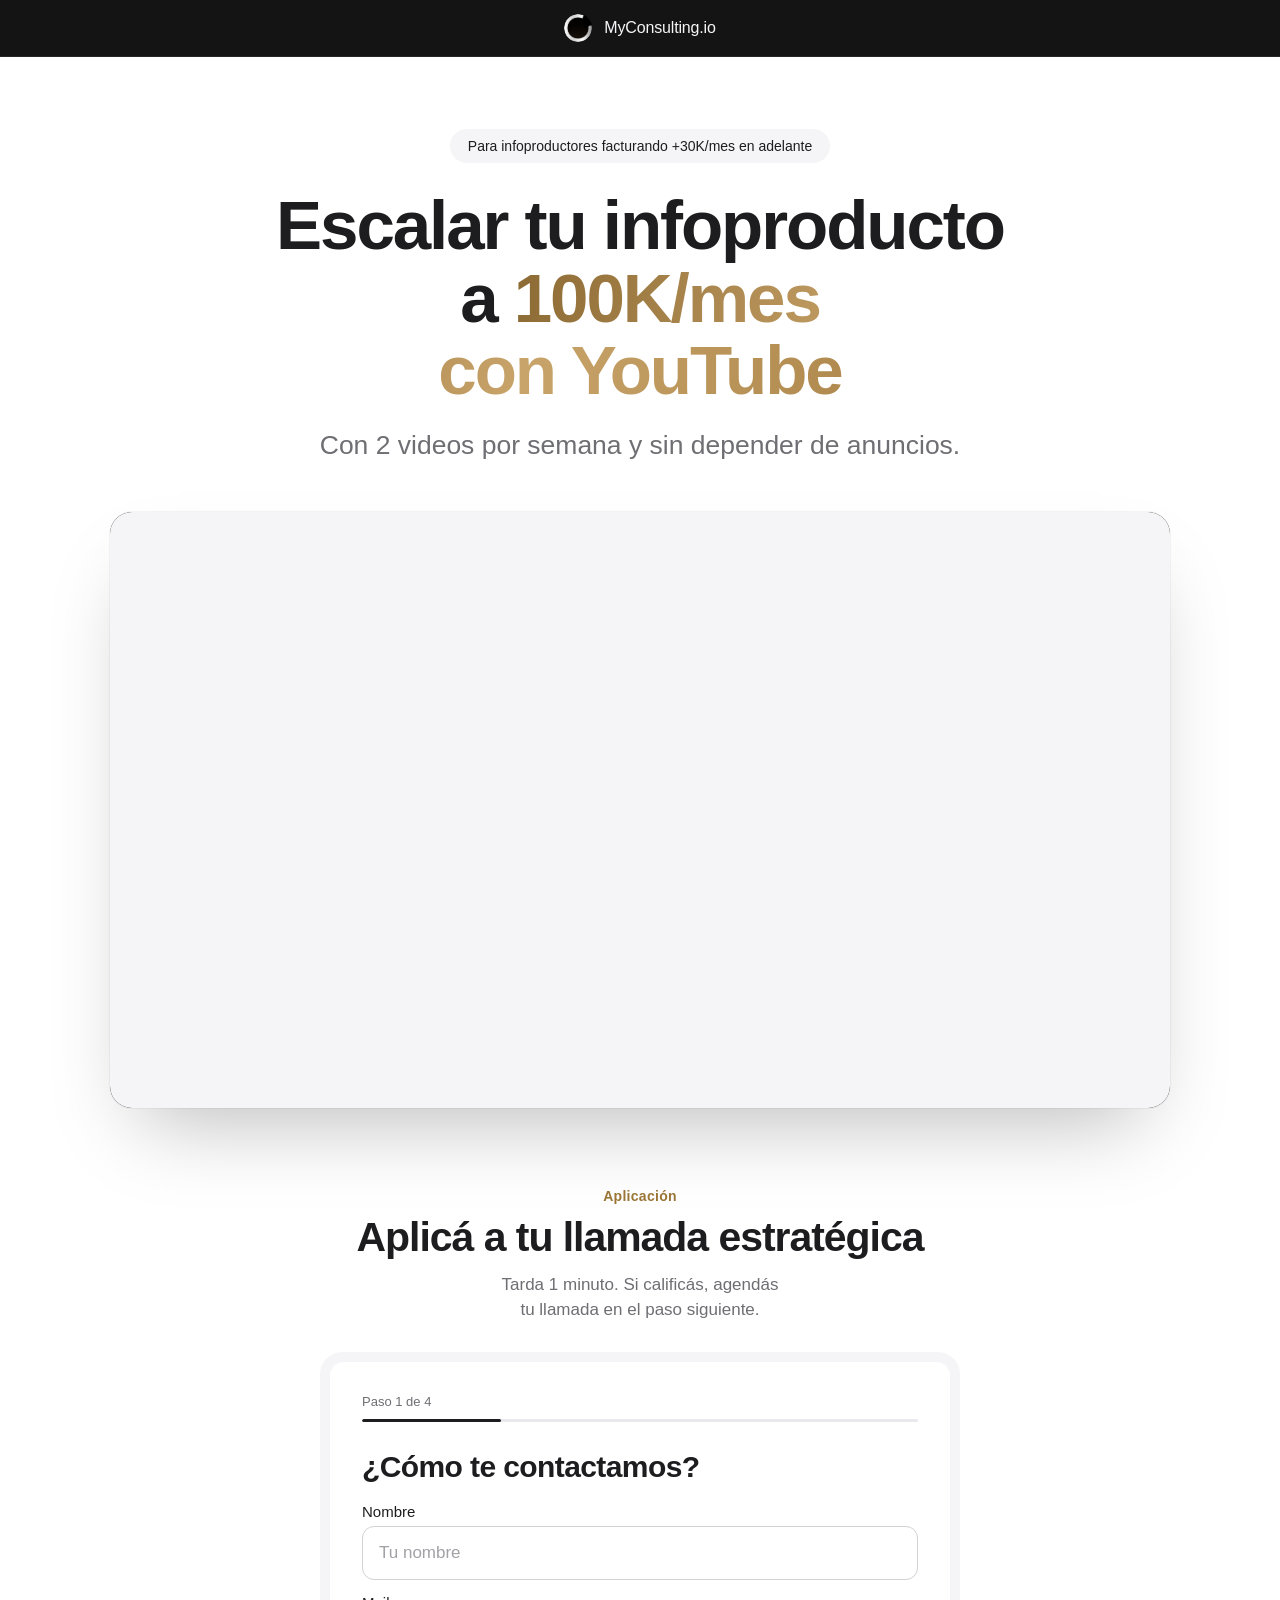
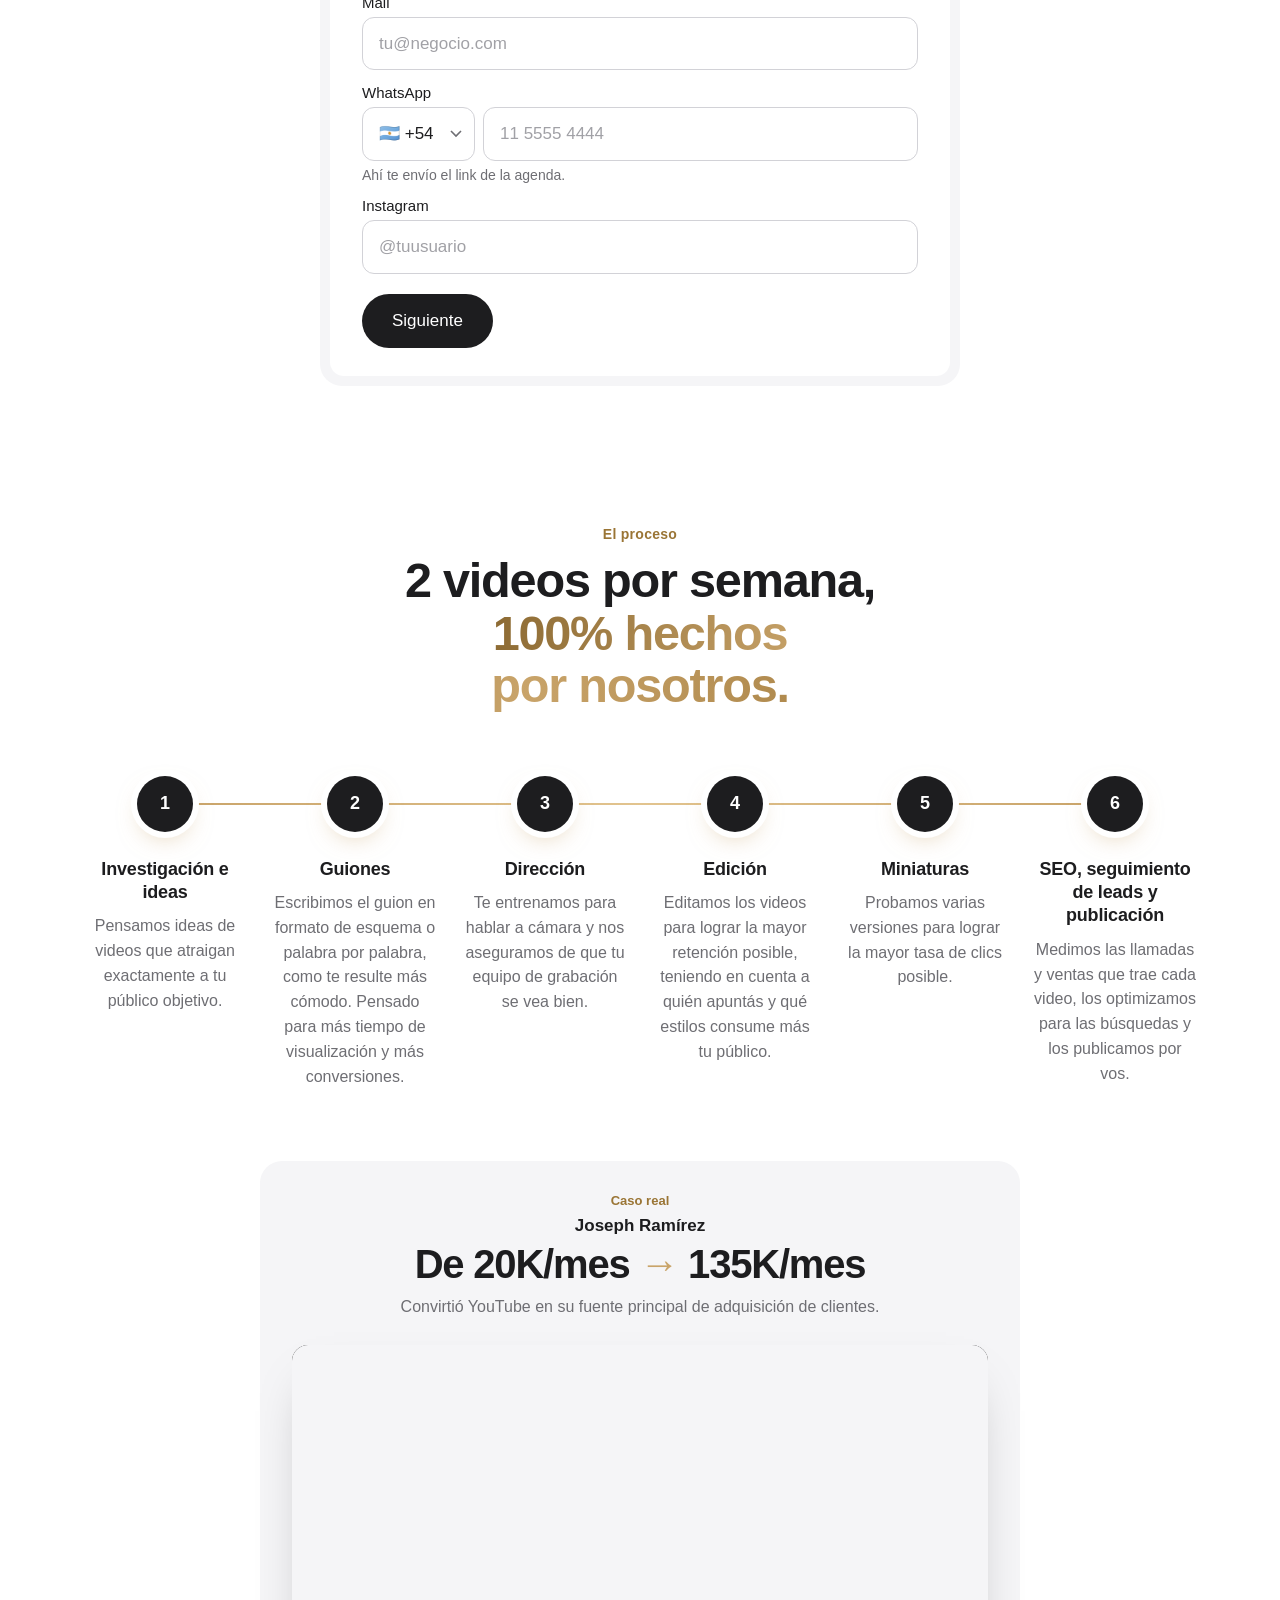
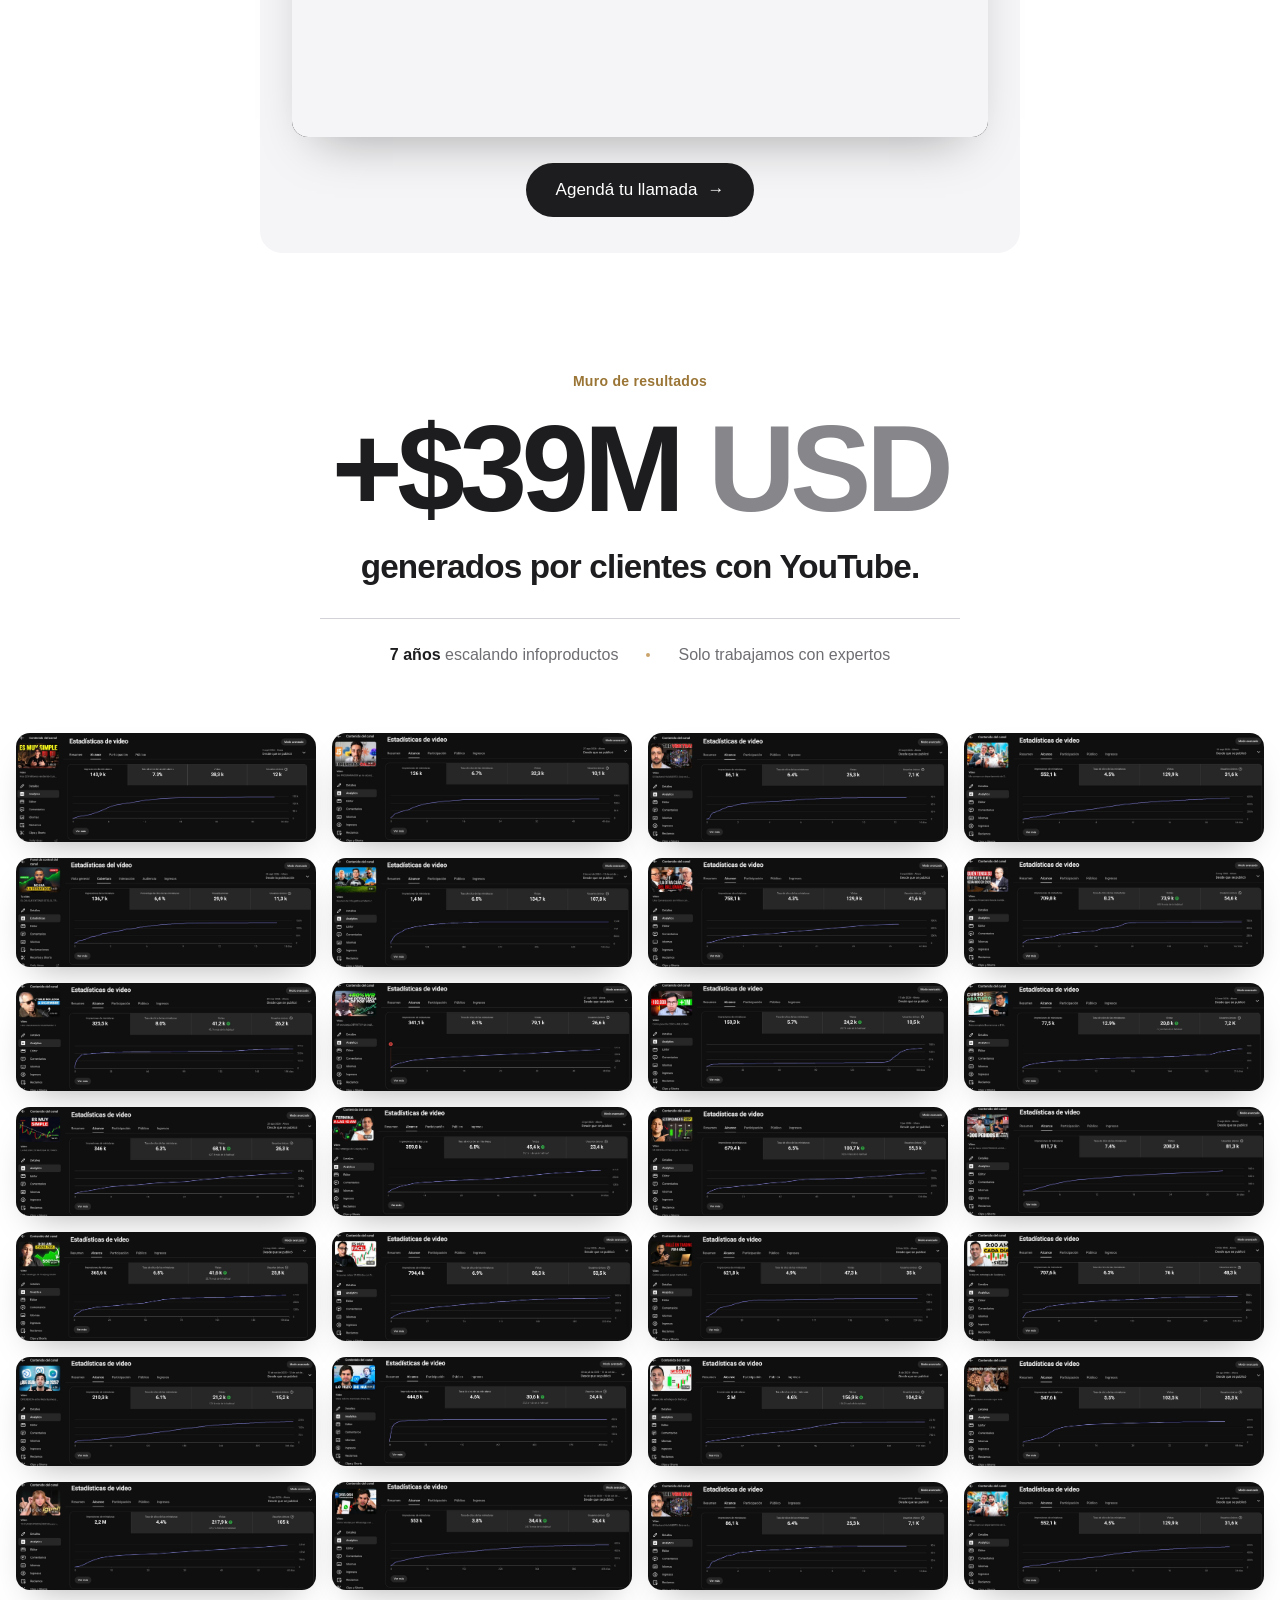
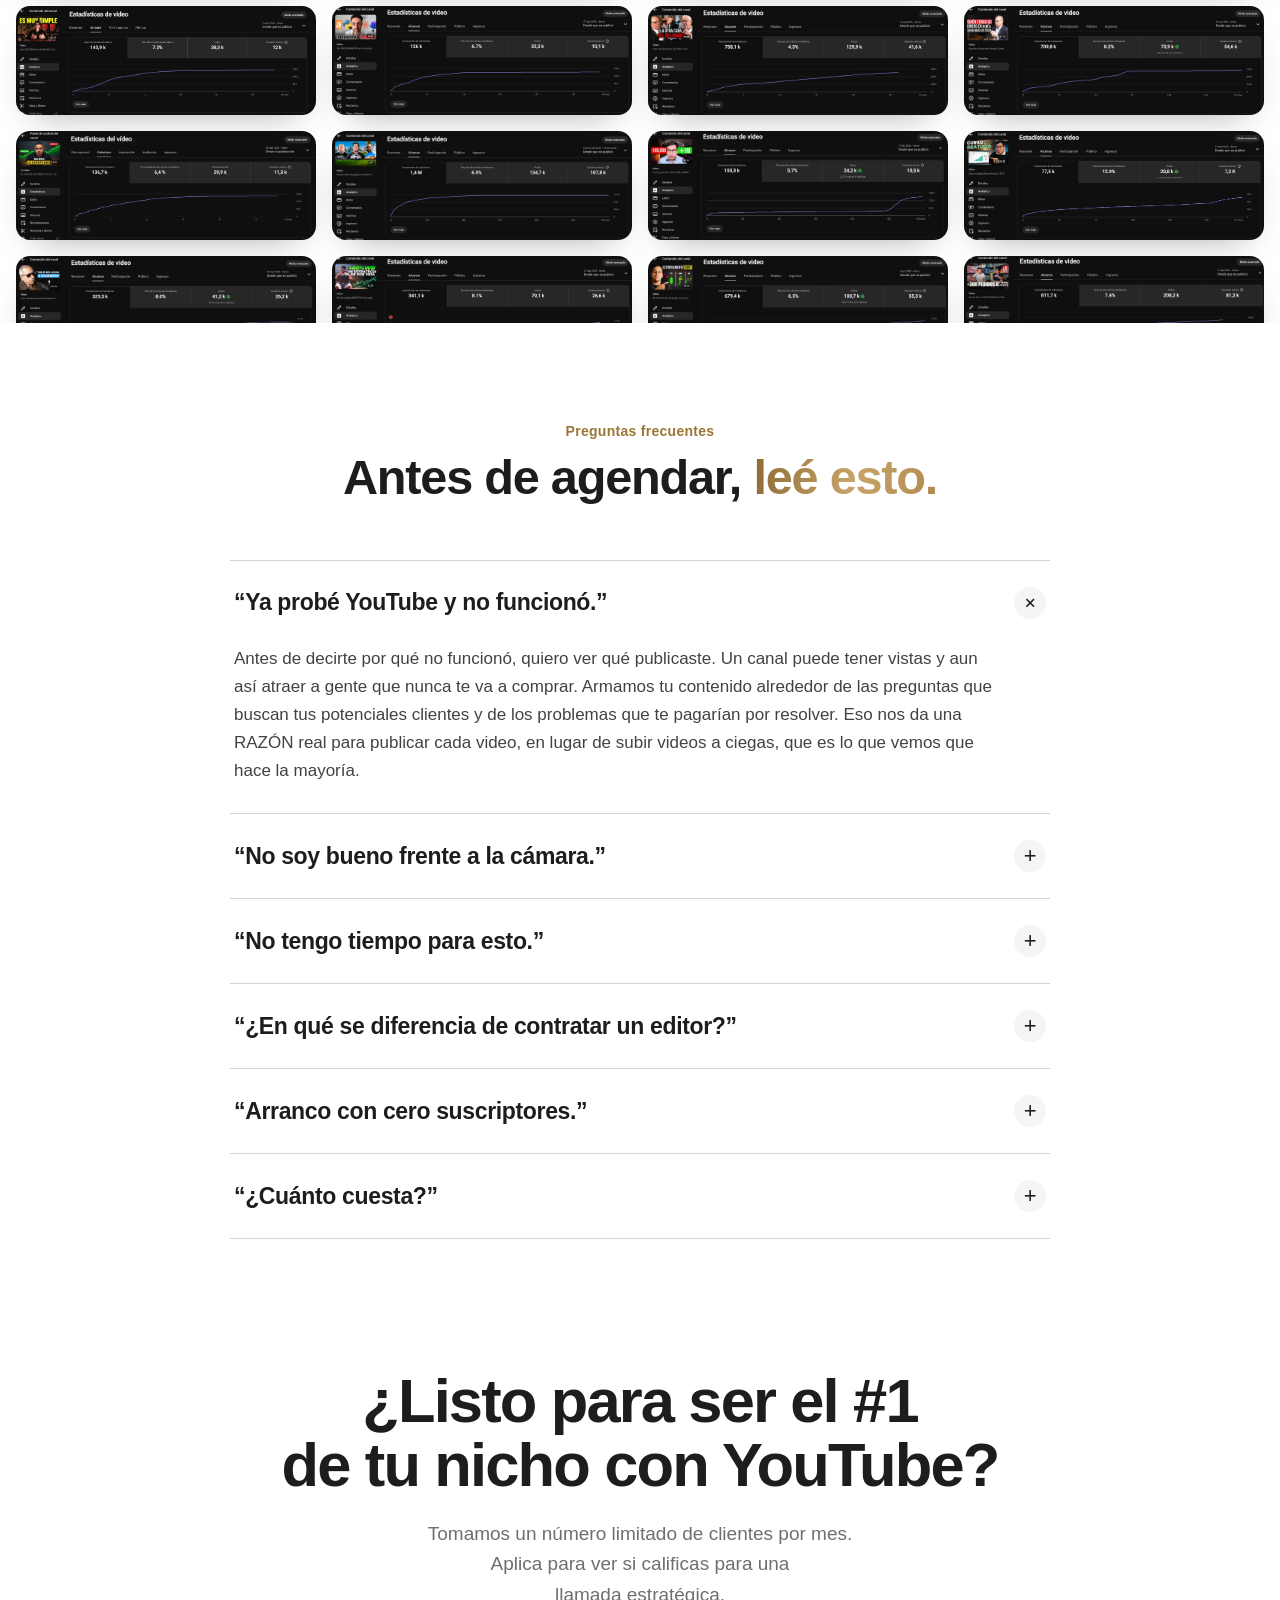
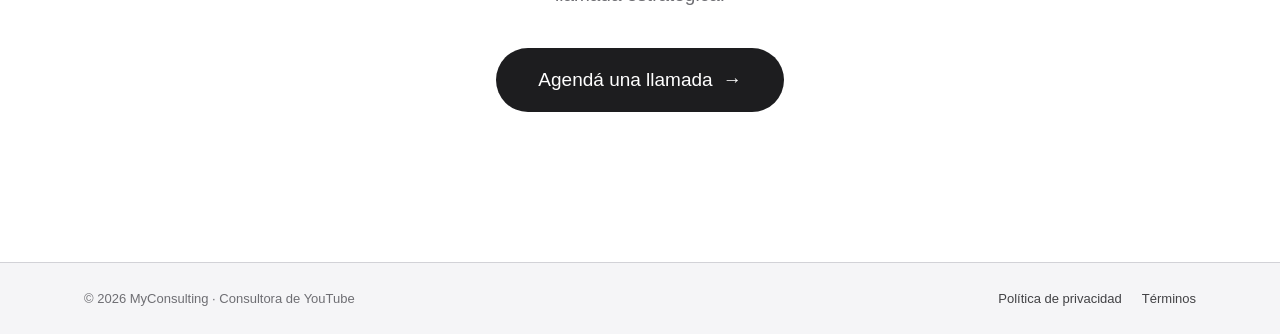
<file: index.html>
<!DOCTYPE html>
<html lang="es" data-base="">
<head>
<meta charset="utf-8">
<script>/* Si entran a /aplicar sin la barra final, la agregamos (si no, no cargan los estilos) */ if (!/\/$|\.html$/.test(location.pathname)) location.replace(location.pathname + '/' + location.search + location.hash);</script>
<meta name="viewport" content="width=device-width, initial-scale=1">
<title>MyConsulting.io · YouTube como fuente de clientes</title>
<meta name="description" content="Cómo convertir tu canal de YouTube en tu principal fuente de adquisición de clientes. Con 2 videos por semana y sin depender de anuncios.">
<meta property="og:title" content="Cómo convertir tu canal de YouTube en tu principal fuente de adquisición de clientes">
<meta property="og:description" content="Con 2 videos por semana y sin depender de anuncios.">
<meta property="og:image" content="assets/logo.png">
<link rel="icon" href="assets/logo.png">
<link rel="stylesheet" href="assets/estilos.css?v=5">
<script src="assets/config.js?v=5"></script>
<script src="assets/funnel.js?v=5"></script>
<!-- Otros scripts de seguimiento (Google Analytics, Hotjar, etc.) van acá -->
</head>
<body>
<div class="pagina">

<header class="header"><div class="in">
  <span class="marca"><span class="logo"><img src="assets/logo.png" alt="MyConsulting"></span>MyConsulting.io</span>
</div></header>

<section class="hero">
  <div class="pill">Para infoproductores facturando +30K/mes en adelante</div>
  <h1 id="titulo">Cómo convertir tu canal de YouTube en tu <span class="grad-plata">principal fuente de adquisición de clientes</span></h1>
  <script>/* A/B: título según la versión del visitante */ (function () { var ab = window.MC_AB, t = ab && MC_CONFIG.abTest.variantes[ab.ver]; if (t) document.getElementById('titulo').innerHTML = t; })();</script>
  <div class="bajada">Con 2 videos por semana y sin depender de anuncios.</div>

  <div class="marco"><div class="video" id="vsl"></div></div>

  <div id="agenda">
    <div class="eyebrow">Aplicación</div>
    <h2 id="agenda-titulo">Aplicá a tu llamada estratégica</h2>
    <p class="ap-nota" id="ap-nota">Tarda 1 minuto. Si calificás, agendás tu llamada en el paso siguiente.</p>
    <div class="ap-caja" id="ap-caja"><div class="ap" id="aplicacion"></div><div class="cal-widget" id="calendly" hidden></div></div>
  </div>
</section>

<section class="proceso">
  <div class="cabecera">
    <div class="eyebrow">El proceso</div>
    <h2 class="h2">2 videos por semana, <span class="grad-plata">100% hechos por nosotros.</span></h2>
  </div>
  <ol class="linea">
    <li><span class="n">1</span><h3>Investigación e ideas</h3><p>Pensamos ideas de videos que atraigan exactamente a tu público objetivo.</p></li>
    <li><span class="n">2</span><h3>Guiones</h3><p>Escribimos el guion en formato de esquema o palabra por palabra, como te resulte más cómodo. Pensado para más tiempo de visualización y más conversiones.</p></li>
    <li><span class="n">3</span><h3>Dirección</h3><p>Te entrenamos para hablar a cámara y nos aseguramos de que tu equipo de grabación se vea bien.</p></li>
    <li><span class="n">4</span><h3>Edición</h3><p>Editamos los videos para lograr la mayor retención posible, teniendo en cuenta a quién apuntás y qué estilos consume más tu público.</p></li>
    <li><span class="n">5</span><h3>Miniaturas</h3><p>Probamos varias versiones para lograr la mayor tasa de clics posible.</p></li>
    <li><span class="n">6</span><h3>SEO, seguimiento de leads y publicación</h3><p>Medimos las llamadas y ventas que trae cada video, los optimizamos para las búsquedas y los publicamos por vos.</p></li>
  </ol>
  <div class="caso">
    <div class="caso-tag">Caso real</div>
    <div class="caso-nombre">Joseph Ramírez</div>
    <div class="caso-cifra">De 20K/mes <span>→</span> 135K/mes</div>
    <p>Convirtió YouTube en su fuente principal de adquisición de clientes.</p>
    <div class="caso-video"><div class="video" id="caso-video"><div class="placeholder">Video del caso</div><div class="play chico"></div></div></div>
    <a href="#agenda" class="btn btn-plata">Agendá tu llamada <span>→</span></a>
  </div>
</section>

<section class="muro-sec">
  <div class="glow"></div>
  <div class="muro-top">
    <div class="eyebrow">Muro de resultados</div>
    <div class="cifra">+$39M <span>USD</span></div>
    <h2>generados por clientes con YouTube.</h2>
    <div class="datos"><span><b>7 años</b> escalando infoproductos</span><i></i><span>Solo trabajamos con expertos</span></div>
  </div>
  <div class="muro-vent"><div class="muro" id="muro"></div></div>
</section>

<section class="dudas">
  <div class="cabecera">
    <div class="eyebrow">Preguntas frecuentes</div>
    <h2 class="h2">Antes de agendar, <span class="grad-plata">leé esto.</span></h2>
  </div>
  <div class="acordeon">
    <details open><summary>“Ya probé YouTube y no funcionó.”</summary><div class="r"><p>Antes de decirte por qué no funcionó, quiero ver qué publicaste. Un canal puede tener vistas y aun así atraer a gente que nunca te va a comprar. Armamos tu contenido alrededor de las preguntas que buscan tus potenciales clientes y de los problemas que te pagarían por resolver. Eso nos da una RAZÓN real para publicar cada video, en lugar de subir videos a ciegas, que es lo que vemos que hace la mayoría.</p></div></details>
    <details><summary>“No soy bueno frente a la cámara.”</summary><div class="r"><p>No necesitás grabar un video entero perfecto. Si te equivocás en una frase, la repetís y seguís: nosotros cortamos los errores. Además, en cada video te damos feedback sobre cómo hablás, para que mejores de forma constante.</p></div></details>
    <details><summary>“No tengo tiempo para esto.”</summary><div class="r"><p>Necesitás unas 2 a 4 horas por mes para grabar todo, en una o dos sesiones como mucho. Llegamos con los guiones listos y nuestro equipo se encarga de todo el trabajo después de que grabás. Si no podés reservar ese tiempo, esto todavía no es para vos. Prefiero decírtelo ahora antes de que nos pagues y nunca llegues a grabar.</p></div></details>
    <details><summary>“¿En qué se diferencia de contratar un editor?”</summary><div class="r"><p>Si contratás un editor, el canal lo seguís manejando vos: decidís qué grabar, escribís los guiones y después te ocupás de las miniaturas y de que todo se suba.</p><p>Nosotros nos hacemos cargo de todo el proceso. Las ideas y los guiones están listos antes de que grabes. Después, nuestro equipo se encarga de la edición y las miniaturas, además de los títulos, el SEO y la publicación. No tenés que coordinar a un montón de freelancers para sacar un video.</p></div></details>
    <details><summary>“Arranco con cero suscriptores.”</summary><div class="r"><p>Ayudamos a muchísima gente que arrancó de cero: todos empiezan de algún lado. Y la verdad, los suscriptores ya no importan tanto. Un potencial comprador puede buscar algo, ver tus videos, agendar una llamada y cerrar, sin suscribirse nunca.</p><p>Elegimos los temas pensando en esos compradores. Construir el canal lleva tiempo, pero no necesitás una audiencia enorme para que te traiga negocios. Lo que nos importa es que la gente que te mira pueda convertirse en cliente.</p></div></details>
    <details><summary>“¿Cuánto cuesta?”</summary><div class="r"><p>Depende del punto en el que estés. Podemos acompañarte con una consultoría, donde te armamos la estrategia y tu equipo la ejecuta, o como agencia, donde hacemos todo por vos. La inversión depende de cuál te sirva; lo vemos juntos en la llamada.</p><p>No somos la opción más barata, pero sí la que más resultados tiene: +$39M generados para nuestros clientes en los últimos 2 años.</p></div></details>
  </div>
</section>

<section class="cta-final"><div class="in">
  <h2>¿Listo para ser el #1<br>de tu nicho con YouTube?</h2>
  <p>Tomamos un número limitado de clientes por mes.<br>Aplica para ver si calificas para una llamada estratégica.</p>
  <a href="#agenda" class="btn btn-plata btn-grande">Agendá una llamada <span>→</span></a>
</div></section>

<footer class="footer"><div class="in">
  <span>© 2026 MyConsulting · Consultora de YouTube</span>
  <nav><a href="privacidad/">Política de privacidad</a><a href="terminos/">Términos</a></nav>
</div></footer>

</div>

<script src="https://assets.calendly.com/assets/external/widget.js" async onload="mcCalendly()"></script>
<script>
  var C = window.MC_CONFIG;
  mcVideo(document.getElementById('vsl'), C.vslEmbedUrl, 'Video');
  mcMuro(document.getElementById('muro'));
  mcVideo(document.getElementById('caso-video'), C.casoVideoUrl, 'Caso Joseph Ramírez');

  // Calendly embebido, con los UTMs del anuncio. Se abre recién cuando la aplicación califica (con nombre y email precargados).
  var calListo = false, calDatos = null;
  function mcCalendly() { calListo = true; if (calDatos) abrirCalendly(); }
  window.mcAbrirCalendly = function (datos) { calDatos = datos; document.getElementById('calendly').hidden = false; if (calListo) abrirCalendly(); };
  function abrirCalendly() {
    if (document.getElementById('calendly').childElementCount) return;
    // nombre, email y la pregunta de facturación (a5) de Calendly se completan solos con lo que puso en la aplicación
    var d = calDatos || {}, pre = '';
    if (d.name) pre += '&name=' + encodeURIComponent(d.name);
    if (d.email) pre += '&email=' + encodeURIComponent(d.email);
    if (d.tel) pre += '&a1=' + encodeURIComponent('+' + d.tel.replace(/\D/g, ''));   // WhatsApp
    if (d.ig) pre += '&a2=' + encodeURIComponent(d.ig);                                  // Instagram
    if (d.monto) pre += '&a5=' + encodeURIComponent(d.monto >= 100000 ? '+$100K' : '$30K-$100K');
    var u = window.MC_UTM || {}, utm = {};
    Object.keys(u).forEach(function (k) { utm[k.replace(/_(\w)/, function (_, c) { return c.toUpperCase(); })] = u[k]; });
    // A/B: la versión queda guardada en la reserva de Calendly (al final de utm_term)
    if (window.MC_AB && !window.MC_AB.forzada) utm.utmTerm = (utm.utmTerm ? utm.utmTerm + '|' : '') + window.MC_AB.id + ':' + window.MC_AB.ver;
    Calendly.initInlineWidget({
      url: C.calendlyUrl + '?hide_gdpr_banner=1&background_color=ffffff&text_color=1d1d1f&primary_color=1d1d1f' + pre,
      parentElement: document.getElementById('calendly'),
      utm: utm
    });
  }

  // Cuando agenda: si Calendly no tiene configurada la redirección, lo mandamos igual a /gracias
  window.addEventListener('message', function (e) {
    if (e.origin !== 'https://calendly.com' || !e.data) return;
    if (e.data.event === 'calendly.date_and_time_selected' && window.mcAB) mcAB('ABHorario');
    if (e.data.event !== 'calendly.event_scheduled') return;
    setTimeout(function () { location.href = 'gracias/' + location.search; }, 8000); // respaldo: Calendly ya redirige solo
  });
</script>
<script src="assets/aplicacion.js?v=1"></script>
</body>
</html>
</file>
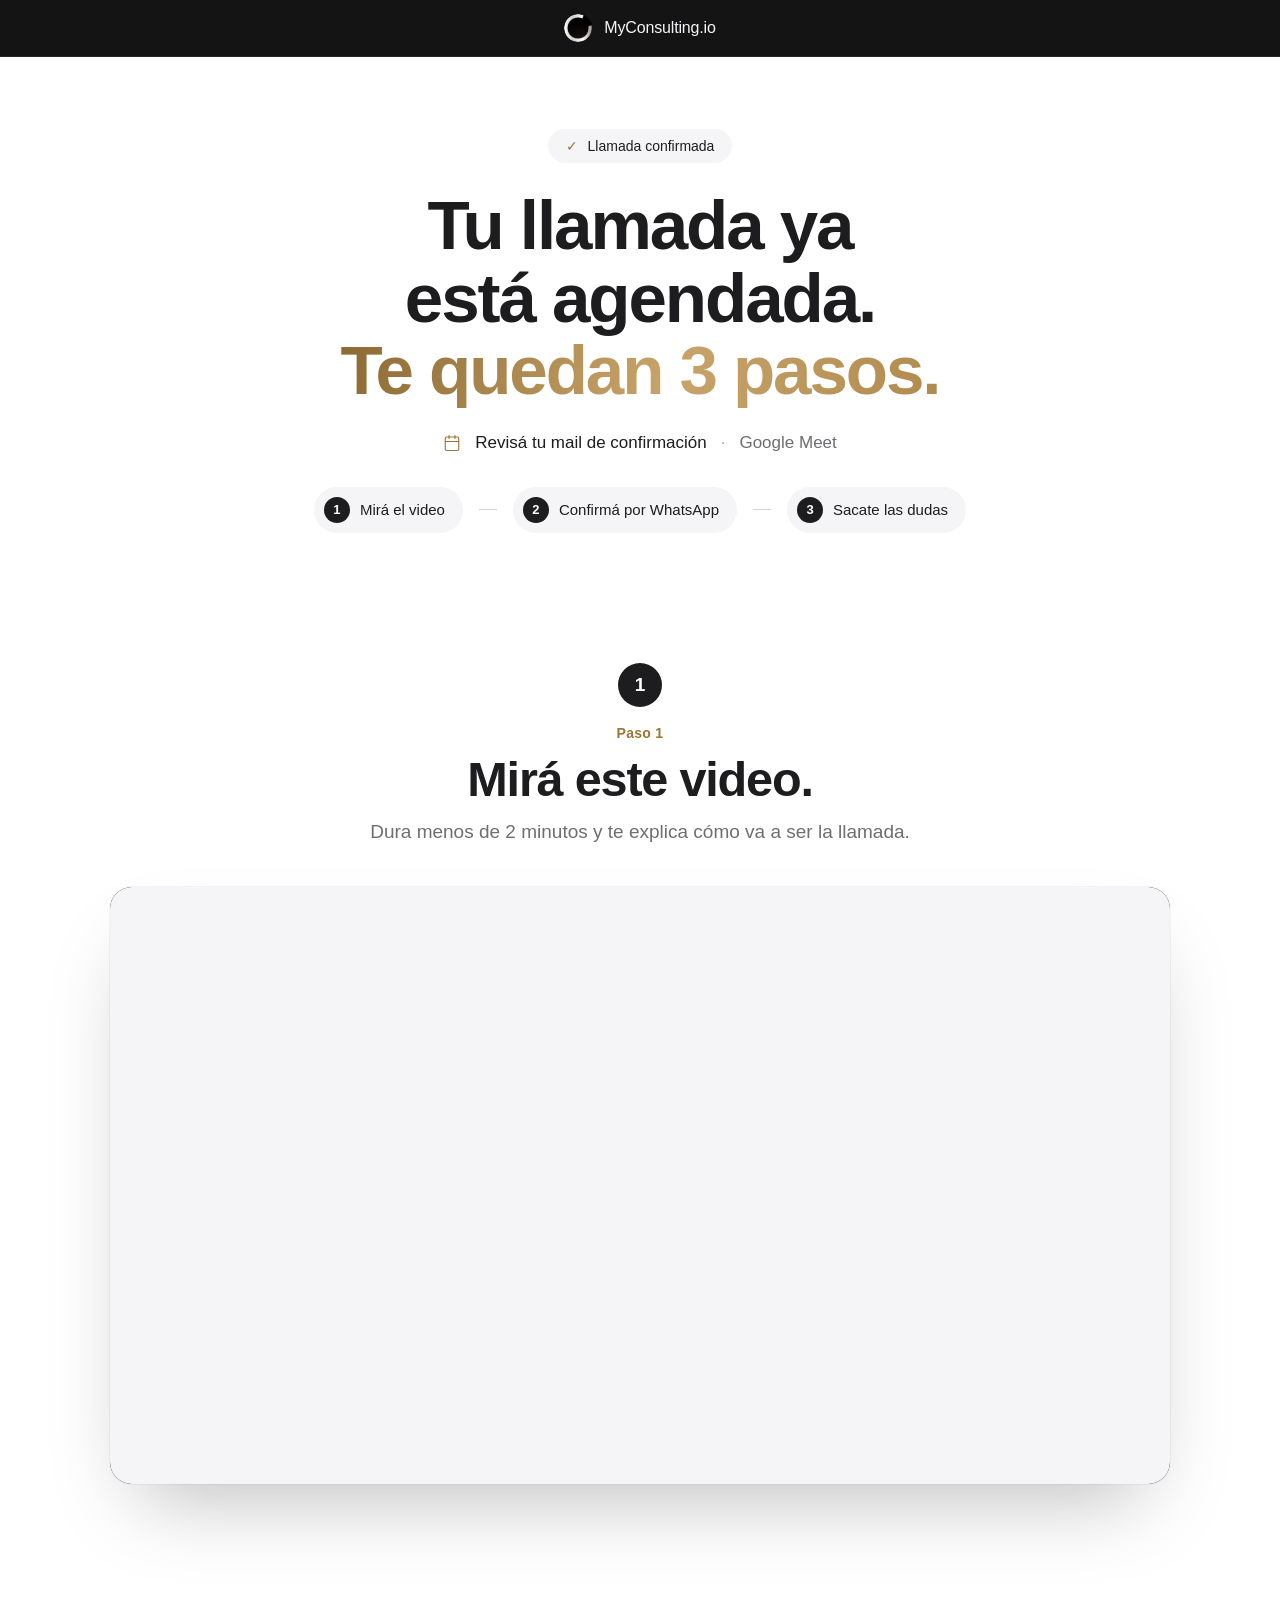
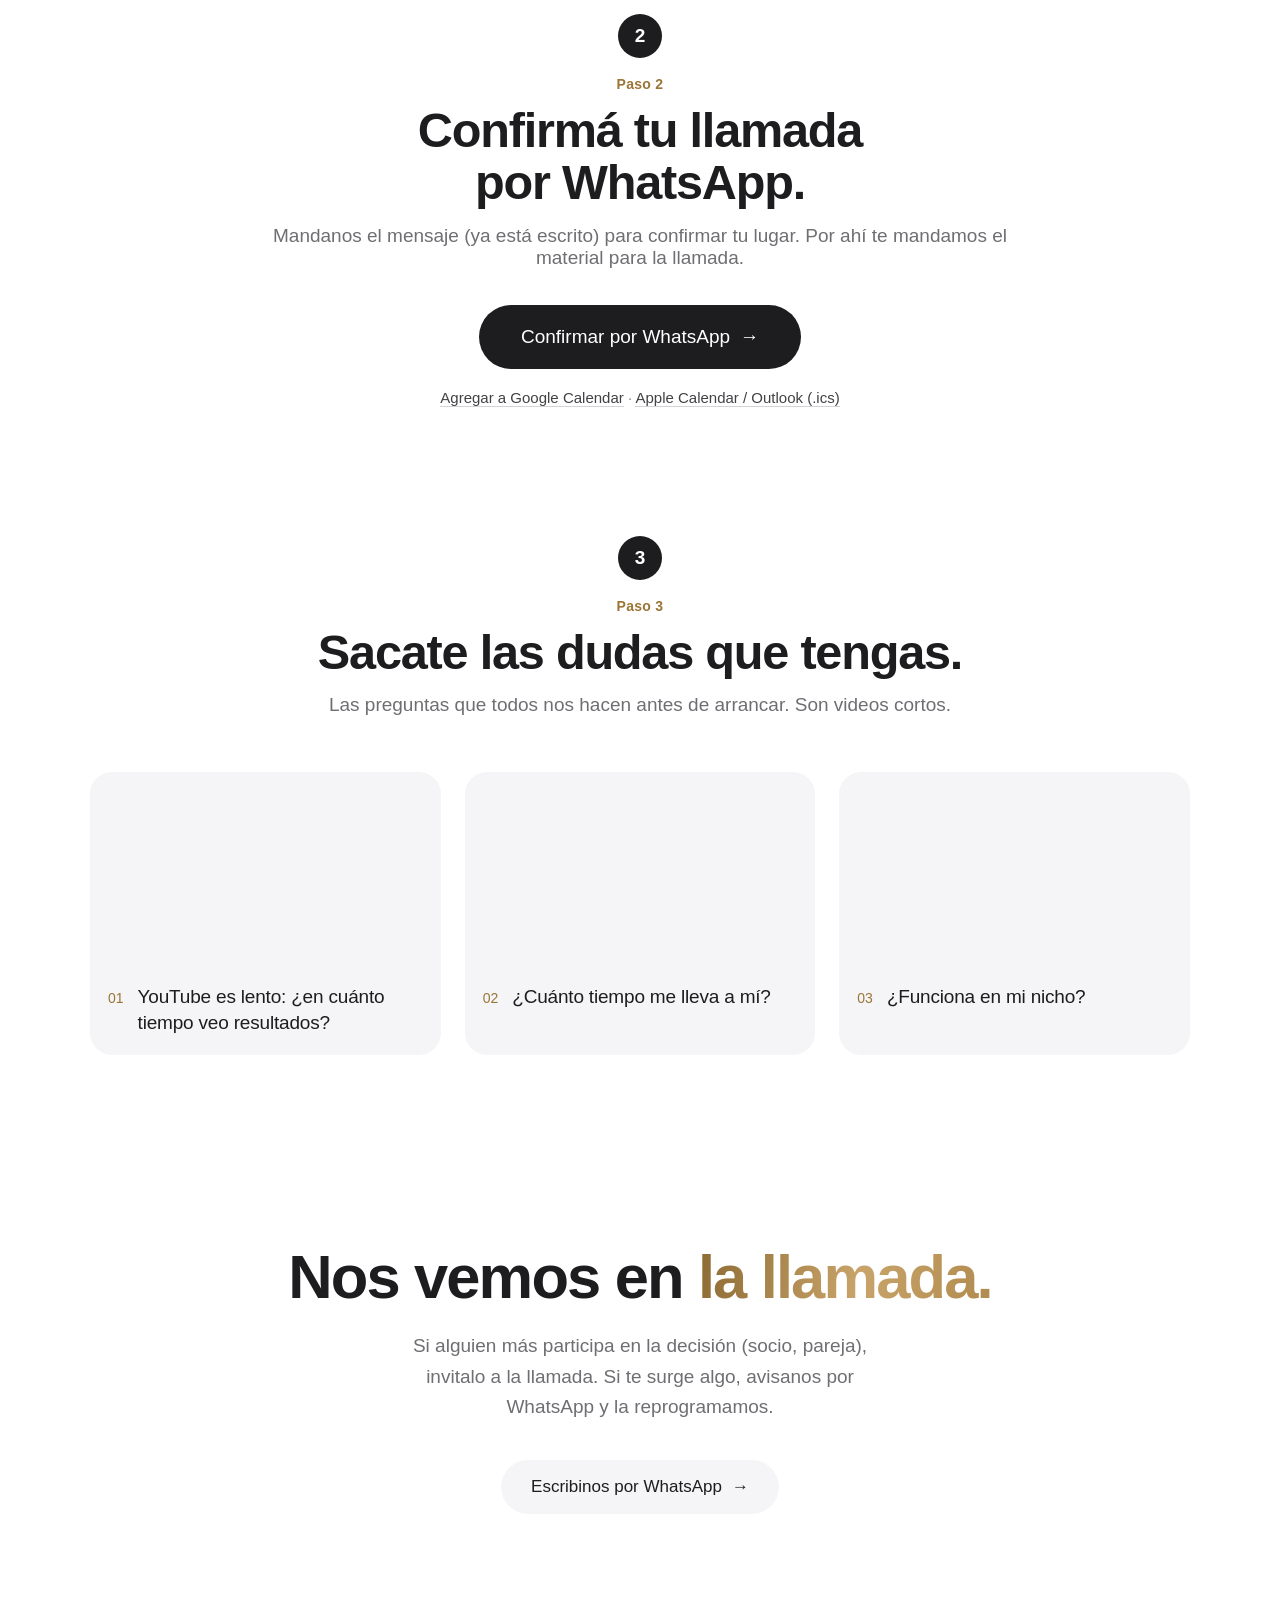
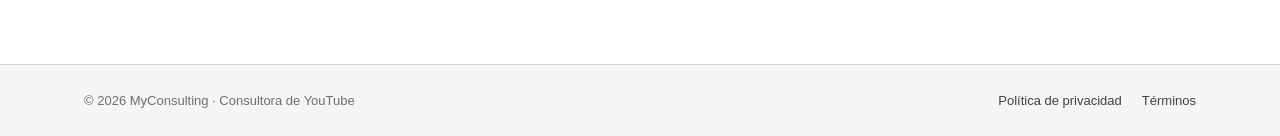
<file: gracias/index.html>
<!DOCTYPE html>
<html lang="es" data-base="../">
<head>
<meta charset="utf-8">
<script>/* Si entran a /aplicar sin la barra final, la agregamos (si no, no cargan los estilos) */ if (!/\/$|\.html$/.test(location.pathname)) location.replace(location.pathname + '/' + location.search + location.hash);</script>
<meta name="viewport" content="width=device-width, initial-scale=1">
<title>Llamada confirmada · MyConsulting.io</title>
<meta name="robots" content="noindex">
<link rel="icon" href="../assets/logo.png">
<link rel="stylesheet" href="../assets/estilos.css">
<style>
  .acciones{display:flex;align-items:center;justify-content:center;gap:14px;margin-top:40px}
  .fecha{display:flex;align-items:center;justify-content:center;gap:10px 14px;flex-wrap:wrap;margin-top:26px;font-size:17px;color:#6E6E73}
  .fecha b{font-weight:400;color:#1D1D1F}.fecha i{font-style:normal;color:#A1A1A6}
  .nota{font-size:15px;line-height:1.6;color:#6E6E73;max-width:52ch;margin:22px auto 0}
  .nota2{font-size:14px;color:#86868B;margin-top:10px}
  .nota2 a{color:#424245;border-bottom:1px solid #D2D2D7}
  .grilla2{display:grid;grid-template-columns:repeat(2,minmax(0,1fr));gap:24px;max-width:1060px;margin:56px auto 0}
  .grilla3{display:grid;grid-template-columns:repeat(3,minmax(0,1fr));gap:24px;max-width:1100px;margin:56px auto 0}
  .tarjeta{box-sizing:border-box;display:flex;flex-direction:column;gap:16px;padding:10px;border-radius:22px;background:#F5F5F7;transition:border-color .16s,transform .16s}
  .tarjeta .play{z-index:2}
  .dur{position:absolute;z-index:2;right:14px;bottom:16px;padding:5px 10px;border-radius:999px;background:rgba(7,5,4,.75);border:1px solid rgba(237,230,220,.18);font-size:13px;color:#1D1D1F}
  .tit{display:flex;align-items:baseline;gap:14px;padding:0 6px 8px}
  .tit span:first-child{font-size:14px;color:#9A7535;flex-shrink:0}
  .tit span:last-child{font-size:19px;line-height:1.35;letter-spacing:-.01em;color:#1D1D1F}
  .tabla{max-width:1100px;margin:56px auto 0}
  .fila{display:grid;grid-template-columns:1.1fr 1fr 1.4fr 1.5fr 1fr;gap:24px;align-items:baseline;padding:26px 0;border-bottom:1px solid #E8E8ED;font-size:16px;color:#6E6E73}
  .fila.head{padding:0 0 16px;border-bottom-color:#D2D2D7;font-size:13px;letter-spacing:.12em;text-transform:uppercase;color:#86868B}
  .fila .c{font-size:19px;color:#1D1D1F}.fila .r{color:#1D1D1F;line-height:1.45}
  .fila .l{display:flex;gap:16px;justify-content:flex-end;flex-wrap:wrap;font-size:15px}
  .fila .l a{white-space:nowrap}
  .lbl{display:none;font-size:12px;letter-spacing:.12em;text-transform:uppercase;color:#86868B;margin-bottom:4px}
  .testi{display:flex;flex-direction:column;gap:16px;padding:10px;border-radius:22px;background:#F5F5F7}
  .testi .n{font-size:18px;color:#1D1D1F}.testi .ni{font-size:14px;color:#86868B;margin-top:4px}
  .testi .re{font-size:15px;line-height:1.5;color:#6E6E73;margin-top:12px;padding-top:12px;border-top:1px solid #E8E8ED}
  @media (max-width:900px){
    .grilla2,.grilla3{grid-template-columns:1fr;gap:20px}
    .fila.head{display:none}
    .fila{grid-template-columns:1fr;gap:10px;padding:22px;border:1px solid #D2D2D7;border-radius:14px;background:#FFFFFF;margin-bottom:12px}
    .fila .l{justify-content:flex-start}
    .lbl{display:block}
  }
  @media (max-width:560px){
    .acciones{flex-direction:column;align-items:stretch}
    .acciones .btn{width:100%}
  }
  .tarjeta .video,.testi .video{border-radius:14px}
  .tit{padding:0 8px 10px}
  .testi .n{font-weight:600}
  .fila .c{font-weight:600}
  .paso{max-width:1240px;margin:0 auto;padding:130px 5vw 0;scroll-margin-top:60px}
  .paso .num{width:44px;height:44px;margin:0 auto 18px;border-radius:50%;background:#1D1D1F;color:#fff;display:flex;align-items:center;justify-content:center;font-size:19px;font-weight:600}
  .paso .marco{margin-top:44px}
  .paso .acciones{margin-top:36px}
  .paso .nota2{text-align:center;margin-top:20px;font-size:15px}
  .pasos-mini{display:flex;align-items:center;justify-content:center;gap:12px 16px;flex-wrap:wrap;margin-top:34px}
  .pasos-mini a{display:flex;align-items:center;gap:10px;padding:10px 18px 10px 10px;border-radius:999px;background:#F5F5F7;color:#1D1D1F;font-size:15px;font-weight:500}
  .pasos-mini a:hover{background:#E8E8ED;color:#1D1D1F}
  .pasos-mini span{width:26px;height:26px;border-radius:50%;background:#1D1D1F;color:#fff;display:flex;align-items:center;justify-content:center;font-size:13px;font-weight:600}
  .pasos-mini i{width:18px;height:1px;background:#D2D2D7}
  @media (max-width:700px){.pasos-mini{flex-direction:column;align-items:stretch;max-width:320px;margin-left:auto;margin-right:auto}.pasos-mini i{display:none}.paso{padding-top:100px}}
  @media (max-width:560px){.paso{padding-left:16px;padding-right:16px}}
</style>
<script src="../assets/config.js?v=5"></script>
<script src="../assets/funnel.js?v=5"></script>
<!-- Otros scripts de seguimiento (Google Analytics, Hotjar, etc.) van acá -->
</head>
<body>
<div class="pagina">

<header class="header"><div class="in">
  <span class="marca"><span class="logo"><img src="../assets/logo.png" alt="MyConsulting"></span>MyConsulting.io</span>
</div></header>

<section class="hero">
  <div class="pill"><span style="color:#9A7535">✓</span> Llamada confirmada</div>
  <h1><span id="saludo"></span><span id="tu">Tu</span> llamada ya está agendada.<br><span class="grad-arena">Te quedan 3 pasos.</span></h1>
  <div class="fecha">
    <svg width="18" height="18" viewBox="0 0 24 24" fill="none" stroke="#9A7535" stroke-width="1.5" stroke-linecap="round" stroke-linejoin="round"><rect x="3" y="4" width="18" height="18" rx="2"/><path d="M16 2v4M8 2v4M3 10h18"/></svg>
    <b id="fecha">Revisá tu mail de confirmación</b><i id="sep">·</i><b id="hora"></b><i>·</i><span>Google Meet</span>
  </div>
  <nav class="pasos-mini"><a href="#paso-1"><span>1</span>Mirá el video</a><i></i><a href="#paso-2"><span>2</span>Confirmá por WhatsApp</a><i></i><a href="#paso-3"><span>3</span>Sacate las dudas</a></nav>
</section>

<!-- PASO 1 -->
<section class="paso" id="paso-1">
  <div class="cabecera">
    <div class="num">1</div>
    <div class="eyebrow">Paso 1</div>
    <h2 class="h2">Mirá este video.</h2>
    <p class="sub">Dura menos de 2 minutos y te explica cómo va a ser la llamada.</p>
  </div>
  <div class="marco"><div class="video" id="video-confirmacion"><div class="placeholder">Video de confirmación</div><div class="play"></div></div></div>
</section>

<!-- PASO 2 -->
<section class="paso" id="paso-2">
  <div class="cabecera">
    <div class="num">2</div>
    <div class="eyebrow">Paso 2</div>
    <h2 class="h2">Confirmá tu llamada por WhatsApp.</h2>
    <p class="sub">Mandanos el mensaje (ya está escrito) para confirmar tu lugar. Por ahí te mandamos el material para la llamada.</p>
  </div>
  <div class="acciones">
    <a href="#" target="_blank" rel="noopener" class="btn btn-plata btn-grande wa">Confirmar por WhatsApp <span>→</span></a>
  </div>
  <p class="nota2"><a id="gcal" href="#" target="_blank" rel="noopener">Agregar a Google Calendar</a> · <a href="#" id="ics">Apple Calendar / Outlook (.ics)</a></p>
</section>

<!-- PASO 3 -->
<section class="paso" id="paso-3">
  <div class="cabecera">
    <div class="num">3</div>
    <div class="eyebrow">Paso 3</div>
    <h2 class="h2">Sacate las dudas que tengas.</h2>
    <p class="sub">Las preguntas que todos nos hacen antes de arrancar. Son videos cortos.</p>
  </div>
  <div class="grilla3" id="breakouts"></div>
</section>

<section class="cta-final" style="margin-top:60px"><div class="in">
  <h2>Nos vemos en <span class="grad-arena">la llamada.</span></h2>
  <p>Si alguien más participa en la decisión (socio, pareja), invitalo a la llamada. Si te surge algo, avisanos por WhatsApp y la reprogramamos.</p>
  <a href="#" target="_blank" rel="noopener" class="btn btn-borde wa">Escribinos por WhatsApp <span>→</span></a>
</div></section>

<footer class="footer"><div class="in">
  <span>© 2026 MyConsulting · Consultora de YouTube</span>
  <nav><a href="../privacidad/">Política de privacidad</a><a href="../terminos/">Términos</a></nav>
</div></footer>

</div>

<script>
(function () {
  var C = window.MC_CONFIG, q = new URLSearchParams(window.MC_QS || location.search);
  var $ = function (id) { return document.getElementById(id); };
  var esc = function (s) { return String(s).replace(/[&<>"']/g, function (c) { return { '&': '&amp;', '<': '&lt;', '>': '&gt;', '"': '&quot;', "'": '&#39;' }[c]; }); };
  var placeholder = function (txt, chico) { return '<div class="placeholder">' + txt + '</div><div class="play' + (chico ? ' chico' : '') + '"></div>'; };

  /* Evento de Meta: Schedule */
  /* Facturación que eligió en Calendly ("Hoy en día cuanto estas generando mensualmente en USD") */
  var facturacion = '';
  q.forEach(function (v, k) { if (!facturacion && /^answer_/.test(k) && /\$\s*\d+\s*K/i.test(v)) facturacion = v.trim(); });
  var calificado = (C.facturacionCalificada || []).indexOf(facturacion) > -1;
  var uuid = q.get('invitee_uuid');
  var datosAgenda = { facturacion: facturacion || 'sin dato', calificado: calificado ? 'si' : 'no' };
  if (!C.scheduleSoloCalificados || calificado) mcTrack('Schedule', datosAgenda, uuid ? 'Schedule.' + uuid : null);
  /* Evento aparte solo para calificados: sirve para optimizar los anuncios directo a esta gente */
  if (calificado) mcTrack('AgendaCalificada', datosAgenda, uuid ? 'AgendaCalificada.' + uuid : null);

  /* Datos que manda Calendly en la redirección */
  var nombre = (q.get('invitee_full_name') || q.get('invitee_first_name') || '').trim();
  var ini = q.get('event_start_time') ? new Date(q.get('event_start_time')) : null;
  if (ini && isNaN(ini)) ini = null;
  var fin = ini ? (q.get('event_end_time') ? new Date(q.get('event_end_time')) : new Date(ini.getTime() + 45 * 60000)) : null;
  var fmt = function (d) { return d.toISOString().replace(/[-:]/g, '').replace(/\.\d{3}/, ''); };
  var titulo = 'Llamada estratégica · MyConsulting.io';
  var detalle = 'Llamada estratégica con el equipo de MyConsulting.io por Google Meet. El enlace está en el mail de confirmación de Calendly.';
  var fechaTexto = '', horaTexto = '';

  if (nombre) { $('saludo').textContent = nombre.split(' ')[0] + ', '; $('tu').textContent = 'tu'; }
  if (ini) {
    var f = new Intl.DateTimeFormat('es-AR', { weekday: 'long', day: 'numeric', month: 'long' }).format(ini);
    fechaTexto = f.charAt(0).toUpperCase() + f.slice(1);
    horaTexto = new Intl.DateTimeFormat('es-AR', { hour: '2-digit', minute: '2-digit', hour12: false }).format(ini) + ' hs';
    $('fecha').textContent = fechaTexto; $('hora').textContent = horaTexto;
  } else { $('sep').remove(); $('hora').remove(); }

  var gcal = 'https://calendar.google.com/calendar/render?action=TEMPLATE&text=' + encodeURIComponent(titulo) + '&details=' + encodeURIComponent(detalle);
  if (ini) gcal += '&dates=' + fmt(ini) + '/' + fmt(fin);
  $('gcal').href = gcal;

  /* WhatsApp con nombre y fecha (sin datos técnicos: lo lee una persona) */
  var msg = (nombre ? 'Hola, soy ' + nombre + '.' : '¡Hola!') + ' Agendé mi llamada estratégica' + (ini ? ' para el ' + fechaTexto.toLowerCase().replace(',', '') + ' a las ' + horaTexto : '') + ' y la confirmo.';
  var wa = 'https://wa.me/' + String(C.whatsapp).replace(/\D/g, '') + '?text=' + encodeURIComponent(msg);
  document.querySelectorAll('.wa').forEach(function (a) { a.href = wa; a.addEventListener('click', function () { mcTrack('Contact'); }); });

  /* Archivo .ics */
  $('ics').addEventListener('click', function (e) {
    e.preventDefault();
    var ahora = fmt(new Date());
    var l = ['BEGIN:VCALENDAR', 'VERSION:2.0', 'PRODID:-//MyConsulting.io//ES', 'BEGIN:VEVENT', 'UID:' + ahora + '@myconsulting.io', 'DTSTAMP:' + ahora];
    if (ini) l.push('DTSTART:' + fmt(ini), 'DTEND:' + fmt(fin));
    l.push('SUMMARY:' + titulo, 'DESCRIPTION:' + detalle, 'LOCATION:Google Meet', 'END:VEVENT', 'END:VCALENDAR');
    var url = URL.createObjectURL(new Blob([l.join('\r\n')], { type: 'text/calendar' }));
    var a = document.createElement('a'); a.href = url; a.download = 'llamada-myconsulting.ics'; document.body.appendChild(a); a.click(); a.remove();
    setTimeout(function () { URL.revokeObjectURL(url); }, 1000);
  });

  /* Video de confirmación */
  mcVideo($('video-confirmacion'), C.videoConfirmacionUrl, 'Video de confirmación');

  /* Breakouts: videos integrados en la página */
  C.breakouts.forEach(function (b, i) {
    var n = String(i + 1).padStart(2, '0');
    var el = document.createElement('div'); el.className = 'tarjeta';
    el.innerHTML = '<div class="video"></div><div class="tit"><span>' + n + '</span><span>' + esc(b.titulo) + '</span></div>';
    var v = el.querySelector('.video');
    if (!mcVideo(v, b.url, b.titulo)) v.innerHTML = placeholder('Video próximamente', true);
    $('breakouts').appendChild(el);
  });

})();
</script>
</body>
</html>
</file>
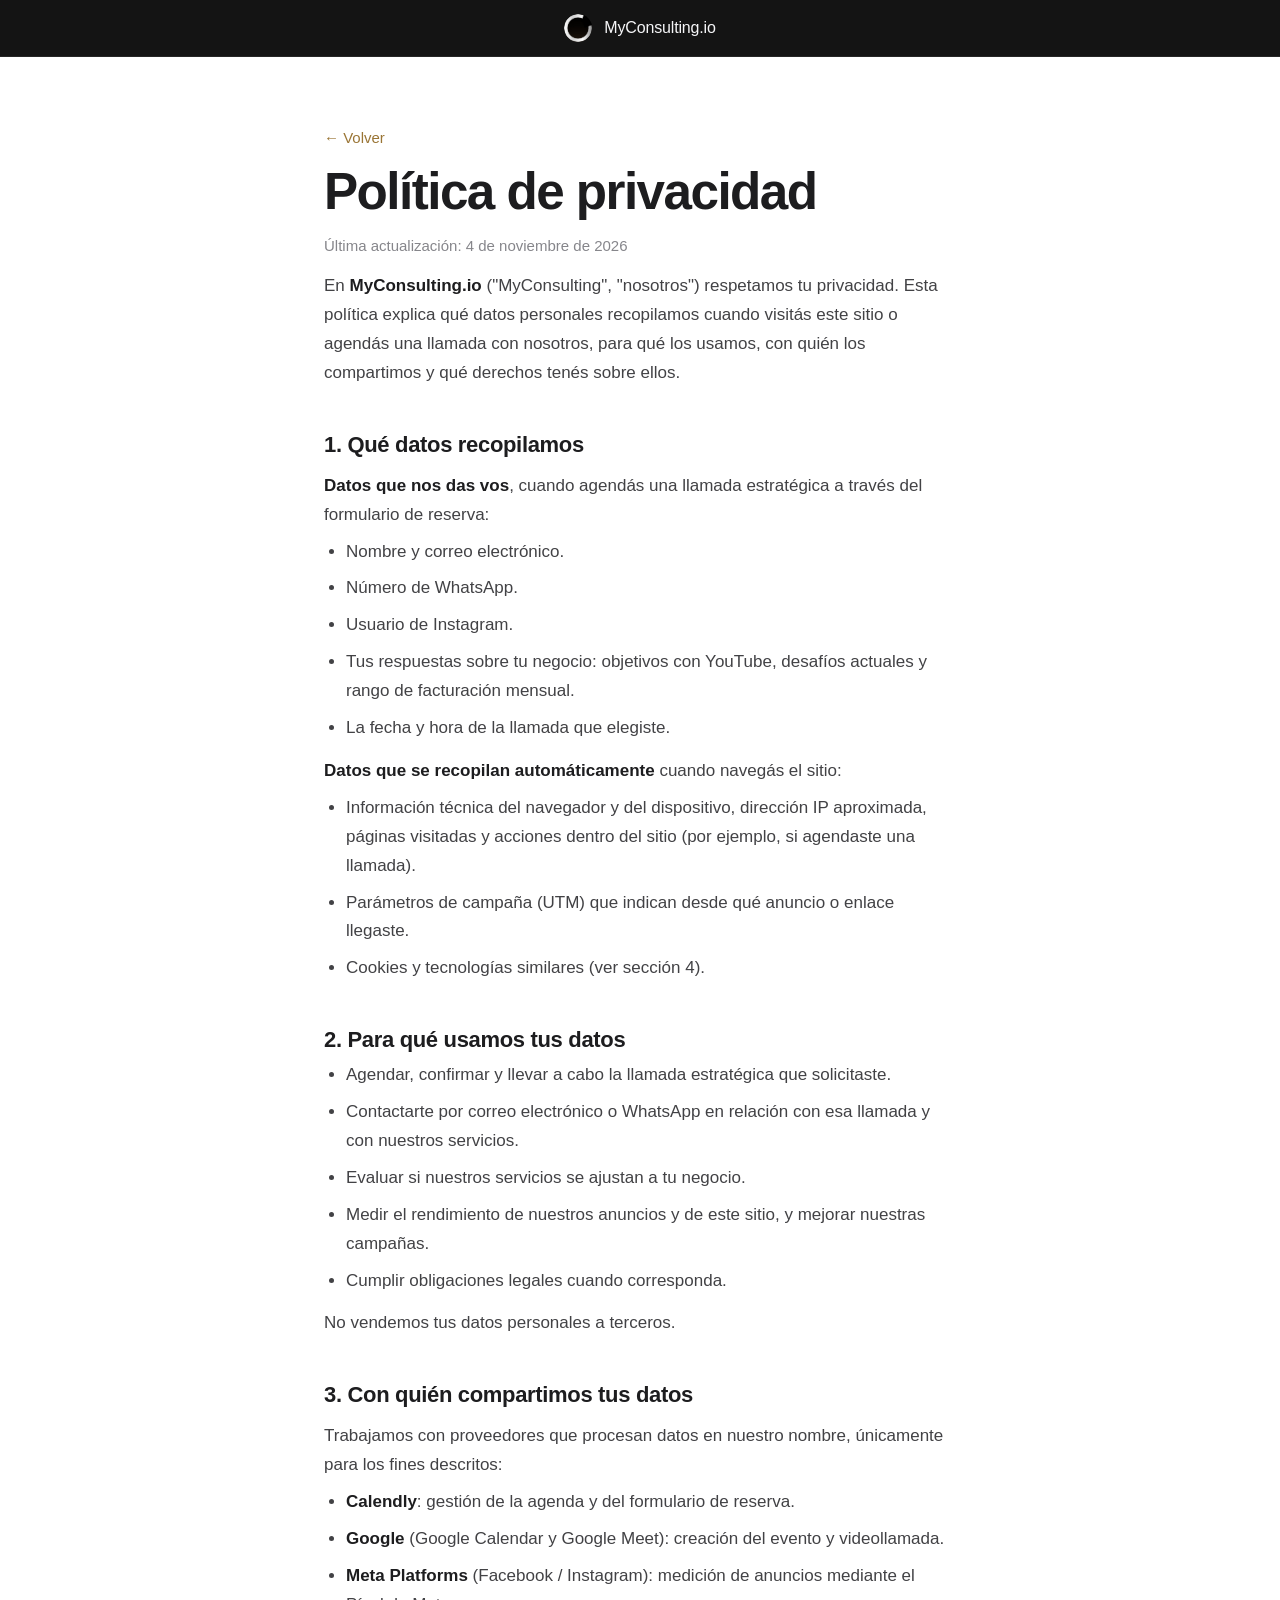
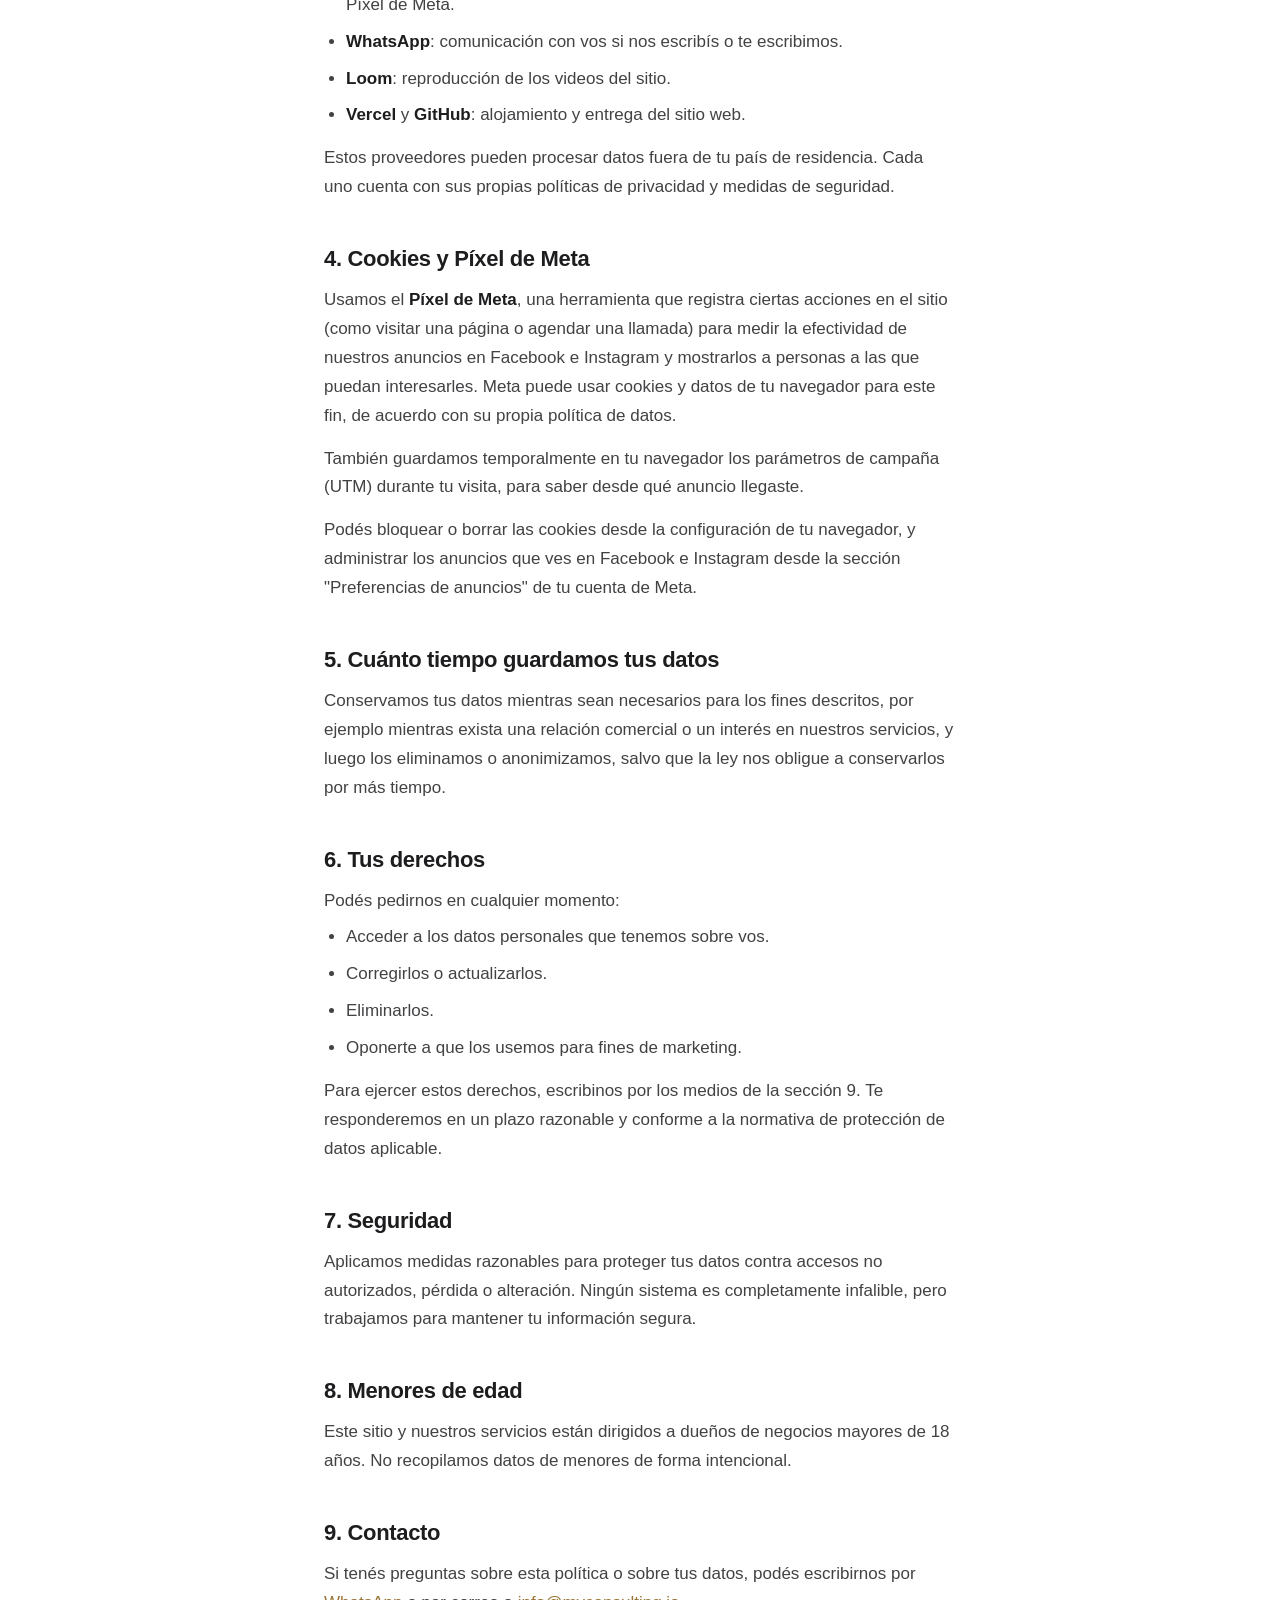
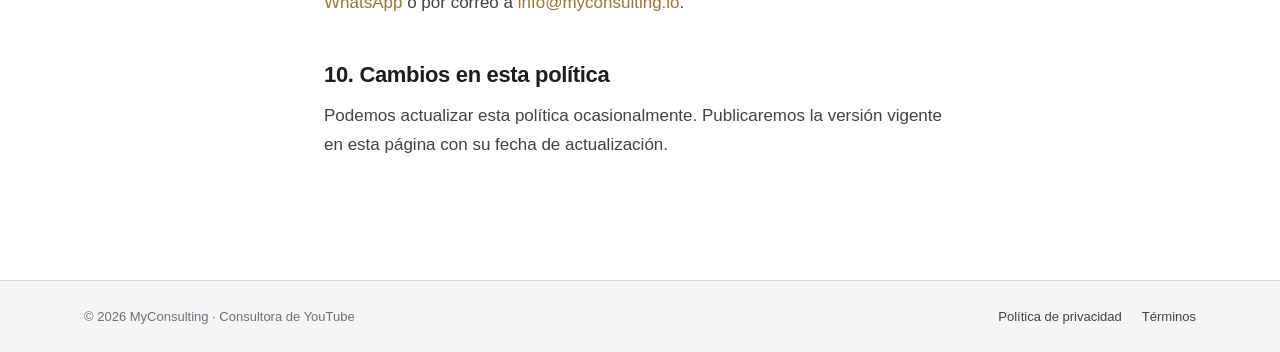
<file: privacidad/index.html>
<!DOCTYPE html>
<html lang="es">
<head>
<meta charset="utf-8">
<script>if (!/\/$|\.html$/.test(location.pathname)) location.replace(location.pathname + '/' + location.search + location.hash);</script>
<meta name="viewport" content="width=device-width, initial-scale=1">
<title>Política de privacidad · MyConsulting.io</title>
<meta name="description" content="Cómo MyConsulting.io recopila, usa y protege tus datos personales.">
<link rel="icon" href="../assets/logo.png">
<link rel="stylesheet" href="../assets/estilos.css">
<script src="../assets/config.js?v=5"></script>
</head>
<body>
<div class="pagina">

<header class="header"><div class="in">
  <a href="../" class="marca"><span class="logo"><img src="../assets/logo.png" alt="MyConsulting"></span>MyConsulting.io</a>
</div></header>

<main class="legal">
  <a href="../" class="volver">← Volver</a>
  <h1>Política de privacidad</h1>
  <p class="fecha-act">Última actualización: 4 de noviembre de 2026</p>

  <p>En <strong>MyConsulting.io</strong> ("MyConsulting", "nosotros") respetamos tu privacidad. Esta política explica qué datos personales recopilamos cuando visitás este sitio o agendás una llamada con nosotros, para qué los usamos, con quién los compartimos y qué derechos tenés sobre ellos.</p>

  <h2>1. Qué datos recopilamos</h2>
  <p><strong>Datos que nos das vos</strong>, cuando agendás una llamada estratégica a través del formulario de reserva:</p>
  <ul>
    <li>Nombre y correo electrónico.</li>
    <li>Número de WhatsApp.</li>
    <li>Usuario de Instagram.</li>
    <li>Tus respuestas sobre tu negocio: objetivos con YouTube, desafíos actuales y rango de facturación mensual.</li>
    <li>La fecha y hora de la llamada que elegiste.</li>
  </ul>
  <p><strong>Datos que se recopilan automáticamente</strong> cuando navegás el sitio:</p>
  <ul>
    <li>Información técnica del navegador y del dispositivo, dirección IP aproximada, páginas visitadas y acciones dentro del sitio (por ejemplo, si agendaste una llamada).</li>
    <li>Parámetros de campaña (UTM) que indican desde qué anuncio o enlace llegaste.</li>
    <li>Cookies y tecnologías similares (ver sección 4).</li>
  </ul>

  <h2>2. Para qué usamos tus datos</h2>
  <ul>
    <li>Agendar, confirmar y llevar a cabo la llamada estratégica que solicitaste.</li>
    <li>Contactarte por correo electrónico o WhatsApp en relación con esa llamada y con nuestros servicios.</li>
    <li>Evaluar si nuestros servicios se ajustan a tu negocio.</li>
    <li>Medir el rendimiento de nuestros anuncios y de este sitio, y mejorar nuestras campañas.</li>
    <li>Cumplir obligaciones legales cuando corresponda.</li>
  </ul>
  <p>No vendemos tus datos personales a terceros.</p>

  <h2>3. Con quién compartimos tus datos</h2>
  <p>Trabajamos con proveedores que procesan datos en nuestro nombre, únicamente para los fines descritos:</p>
  <ul>
    <li><strong>Calendly</strong>: gestión de la agenda y del formulario de reserva.</li>
    <li><strong>Google</strong> (Google Calendar y Google Meet): creación del evento y videollamada.</li>
    <li><strong>Meta Platforms</strong> (Facebook / Instagram): medición de anuncios mediante el Píxel de Meta.</li>
    <li><strong>WhatsApp</strong>: comunicación con vos si nos escribís o te escribimos.</li>
    <li><strong>Loom</strong>: reproducción de los videos del sitio.</li>
    <li><strong>Vercel</strong> y <strong>GitHub</strong>: alojamiento y entrega del sitio web.</li>
  </ul>
  <p>Estos proveedores pueden procesar datos fuera de tu país de residencia. Cada uno cuenta con sus propias políticas de privacidad y medidas de seguridad.</p>

  <h2>4. Cookies y Píxel de Meta</h2>
  <p>Usamos el <strong>Píxel de Meta</strong>, una herramienta que registra ciertas acciones en el sitio (como visitar una página o agendar una llamada) para medir la efectividad de nuestros anuncios en Facebook e Instagram y mostrarlos a personas a las que puedan interesarles. Meta puede usar cookies y datos de tu navegador para este fin, de acuerdo con su propia política de datos.</p>
  <p>También guardamos temporalmente en tu navegador los parámetros de campaña (UTM) durante tu visita, para saber desde qué anuncio llegaste.</p>
  <p>Podés bloquear o borrar las cookies desde la configuración de tu navegador, y administrar los anuncios que ves en Facebook e Instagram desde la sección "Preferencias de anuncios" de tu cuenta de Meta.</p>

  <h2>5. Cuánto tiempo guardamos tus datos</h2>
  <p>Conservamos tus datos mientras sean necesarios para los fines descritos, por ejemplo mientras exista una relación comercial o un interés en nuestros servicios, y luego los eliminamos o anonimizamos, salvo que la ley nos obligue a conservarlos por más tiempo.</p>

  <h2>6. Tus derechos</h2>
  <p>Podés pedirnos en cualquier momento:</p>
  <ul>
    <li>Acceder a los datos personales que tenemos sobre vos.</li>
    <li>Corregirlos o actualizarlos.</li>
    <li>Eliminarlos.</li>
    <li>Oponerte a que los usemos para fines de marketing.</li>
  </ul>
  <p>Para ejercer estos derechos, escribinos por los medios de la sección 9. Te responderemos en un plazo razonable y conforme a la normativa de protección de datos aplicable.</p>

  <h2>7. Seguridad</h2>
  <p>Aplicamos medidas razonables para proteger tus datos contra accesos no autorizados, pérdida o alteración. Ningún sistema es completamente infalible, pero trabajamos para mantener tu información segura.</p>

  <h2>8. Menores de edad</h2>
  <p>Este sitio y nuestros servicios están dirigidos a dueños de negocios mayores de 18 años. No recopilamos datos de menores de forma intencional.</p>

  <h2>9. Contacto</h2>
  <p>Si tenés preguntas sobre esta política o sobre tus datos, podés escribirnos por <a class="wa-link" href="#" target="_blank" rel="noopener">WhatsApp</a><span id="contacto-email"></span>.</p>

  <h2>10. Cambios en esta política</h2>
  <p>Podemos actualizar esta política ocasionalmente. Publicaremos la versión vigente en esta página con su fecha de actualización.</p>
</main>

<footer class="footer"><div class="in">
  <span>© 2026 MyConsulting · Consultora de YouTube</span>
  <nav><a href="./">Política de privacidad</a><a href="../terminos/">Términos</a></nav>
</div></footer>

</div>
<script>
  (function () {
    var C = window.MC_CONFIG || {};
    var wa = 'https://wa.me/' + String(C.whatsapp || '').replace(/\D/g, '');
    document.querySelectorAll('.wa-link').forEach(function (a) { a.href = wa; });
    if (C.contactoEmail) document.getElementById('contacto-email').innerHTML = ' o por correo a <a href="mailto:' + C.contactoEmail + '">' + C.contactoEmail + '</a>';
  })();
</script>
</body>
</html>
</file>
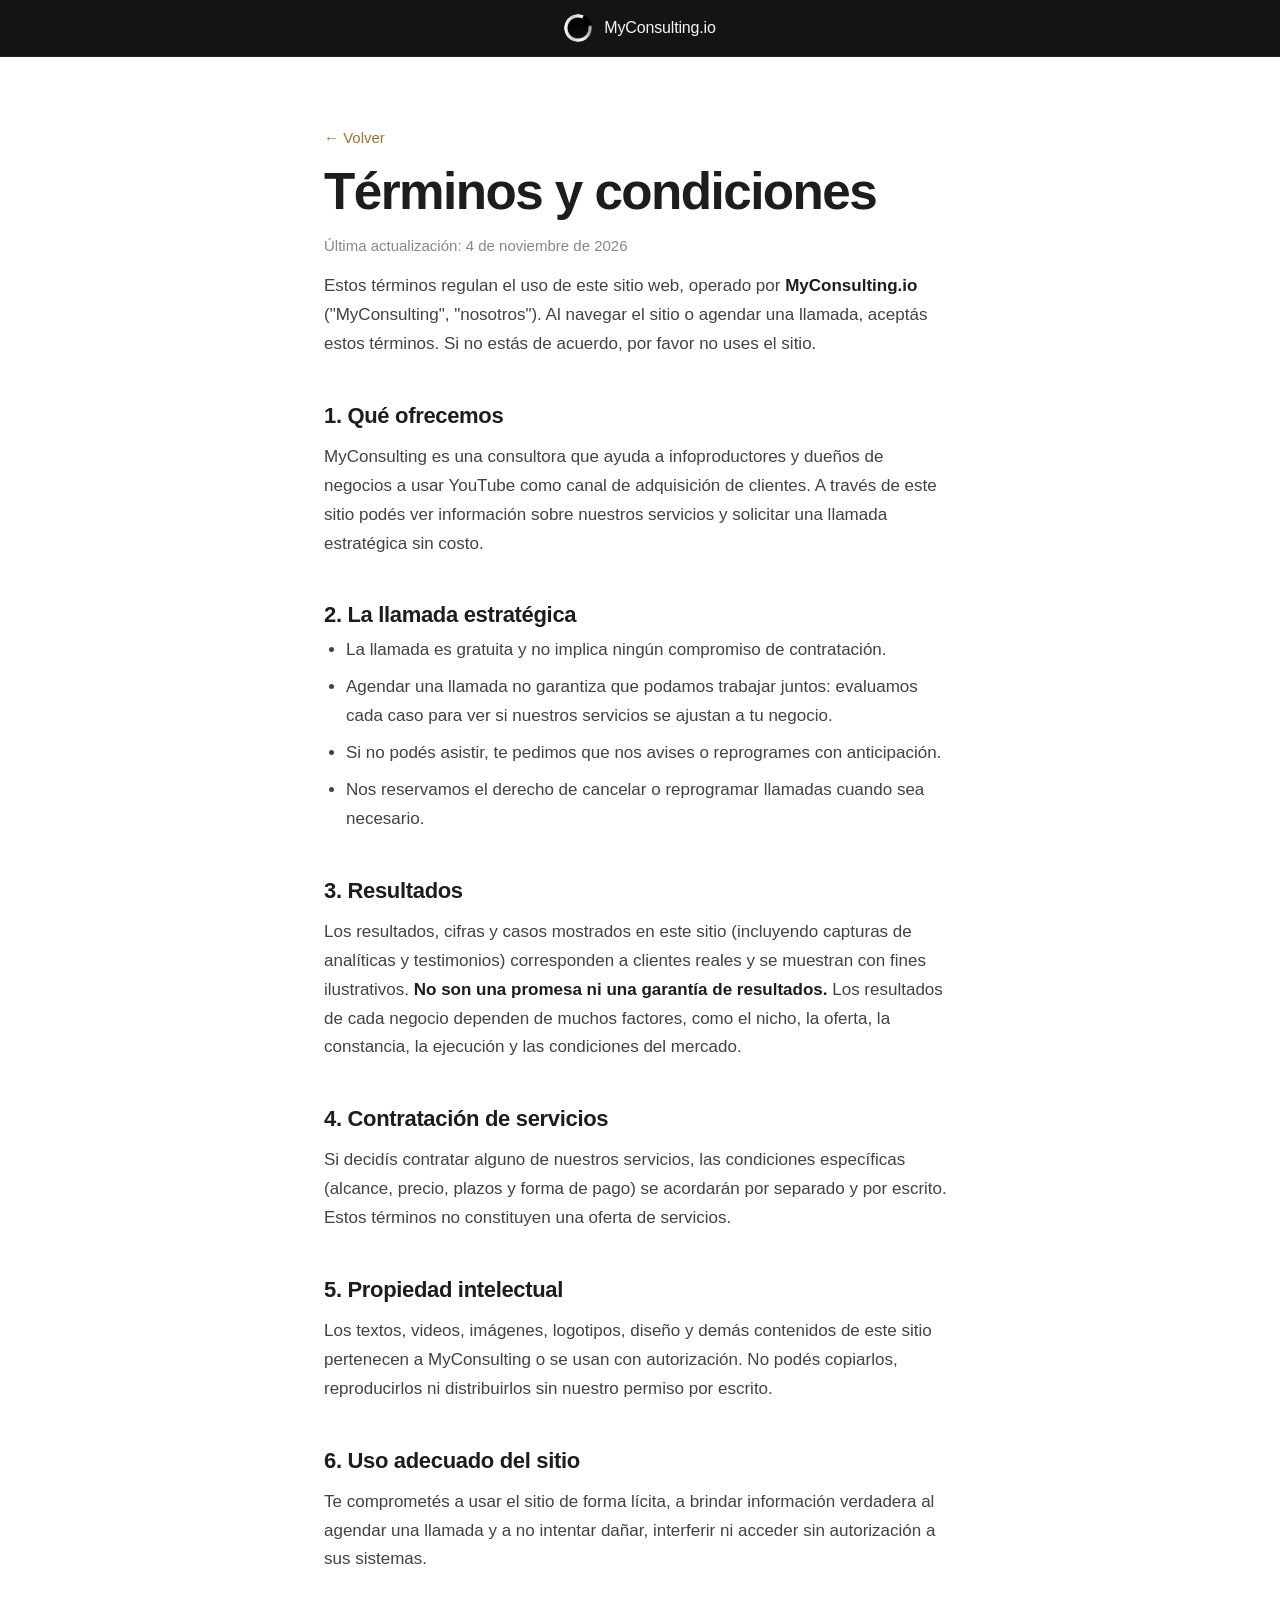
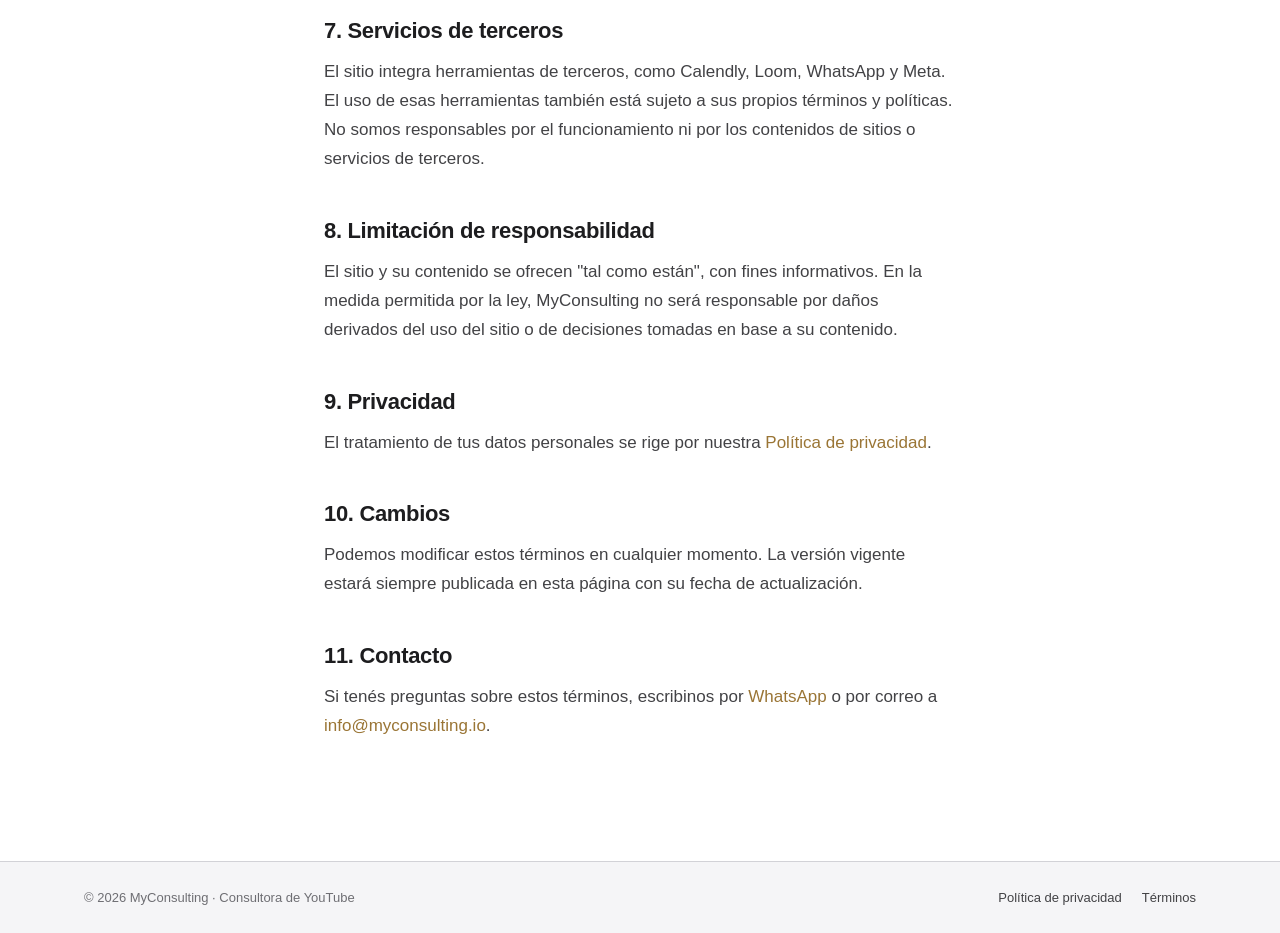
<file: terminos/index.html>
<!DOCTYPE html>
<html lang="es">
<head>
<meta charset="utf-8">
<script>if (!/\/$|\.html$/.test(location.pathname)) location.replace(location.pathname + '/' + location.search + location.hash);</script>
<meta name="viewport" content="width=device-width, initial-scale=1">
<title>Términos y condiciones · MyConsulting.io</title>
<meta name="description" content="Términos y condiciones de uso del sitio de MyConsulting.io.">
<link rel="icon" href="../assets/logo.png">
<link rel="stylesheet" href="../assets/estilos.css">
<script src="../assets/config.js?v=5"></script>
</head>
<body>
<div class="pagina">

<header class="header"><div class="in">
  <a href="../" class="marca"><span class="logo"><img src="../assets/logo.png" alt="MyConsulting"></span>MyConsulting.io</a>
</div></header>

<main class="legal">
  <a href="../" class="volver">← Volver</a>
  <h1>Términos y condiciones</h1>
  <p class="fecha-act">Última actualización: 4 de noviembre de 2026</p>

  <p>Estos términos regulan el uso de este sitio web, operado por <strong>MyConsulting.io</strong> ("MyConsulting", "nosotros"). Al navegar el sitio o agendar una llamada, aceptás estos términos. Si no estás de acuerdo, por favor no uses el sitio.</p>

  <h2>1. Qué ofrecemos</h2>
  <p>MyConsulting es una consultora que ayuda a infoproductores y dueños de negocios a usar YouTube como canal de adquisición de clientes. A través de este sitio podés ver información sobre nuestros servicios y solicitar una llamada estratégica sin costo.</p>

  <h2>2. La llamada estratégica</h2>
  <ul>
    <li>La llamada es gratuita y no implica ningún compromiso de contratación.</li>
    <li>Agendar una llamada no garantiza que podamos trabajar juntos: evaluamos cada caso para ver si nuestros servicios se ajustan a tu negocio.</li>
    <li>Si no podés asistir, te pedimos que nos avises o reprogrames con anticipación.</li>
    <li>Nos reservamos el derecho de cancelar o reprogramar llamadas cuando sea necesario.</li>
  </ul>

  <h2>3. Resultados</h2>
  <p>Los resultados, cifras y casos mostrados en este sitio (incluyendo capturas de analíticas y testimonios) corresponden a clientes reales y se muestran con fines ilustrativos. <strong>No son una promesa ni una garantía de resultados.</strong> Los resultados de cada negocio dependen de muchos factores, como el nicho, la oferta, la constancia, la ejecución y las condiciones del mercado.</p>

  <h2>4. Contratación de servicios</h2>
  <p>Si decidís contratar alguno de nuestros servicios, las condiciones específicas (alcance, precio, plazos y forma de pago) se acordarán por separado y por escrito. Estos términos no constituyen una oferta de servicios.</p>

  <h2>5. Propiedad intelectual</h2>
  <p>Los textos, videos, imágenes, logotipos, diseño y demás contenidos de este sitio pertenecen a MyConsulting o se usan con autorización. No podés copiarlos, reproducirlos ni distribuirlos sin nuestro permiso por escrito.</p>

  <h2>6. Uso adecuado del sitio</h2>
  <p>Te comprometés a usar el sitio de forma lícita, a brindar información verdadera al agendar una llamada y a no intentar dañar, interferir ni acceder sin autorización a sus sistemas.</p>

  <h2>7. Servicios de terceros</h2>
  <p>El sitio integra herramientas de terceros, como Calendly, Loom, WhatsApp y Meta. El uso de esas herramientas también está sujeto a sus propios términos y políticas. No somos responsables por el funcionamiento ni por los contenidos de sitios o servicios de terceros.</p>

  <h2>8. Limitación de responsabilidad</h2>
  <p>El sitio y su contenido se ofrecen "tal como están", con fines informativos. En la medida permitida por la ley, MyConsulting no será responsable por daños derivados del uso del sitio o de decisiones tomadas en base a su contenido.</p>

  <h2>9. Privacidad</h2>
  <p>El tratamiento de tus datos personales se rige por nuestra <a href="../privacidad/">Política de privacidad</a>.</p>

  <h2>10. Cambios</h2>
  <p>Podemos modificar estos términos en cualquier momento. La versión vigente estará siempre publicada en esta página con su fecha de actualización.</p>

  <h2>11. Contacto</h2>
  <p>Si tenés preguntas sobre estos términos, escribinos por <a class="wa-link" href="#" target="_blank" rel="noopener">WhatsApp</a><span id="contacto-email"></span>.</p>
</main>

<footer class="footer"><div class="in">
  <span>© 2026 MyConsulting · Consultora de YouTube</span>
  <nav><a href="../privacidad/">Política de privacidad</a><a href="./">Términos</a></nav>
</div></footer>

</div>
<script>
  (function () {
    var C = window.MC_CONFIG || {};
    var wa = 'https://wa.me/' + String(C.whatsapp || '').replace(/\D/g, '');
    document.querySelectorAll('.wa-link').forEach(function (a) { a.href = wa; });
    if (C.contactoEmail) document.getElementById('contacto-email').innerHTML = ' o por correo a <a href="mailto:' + C.contactoEmail + '">' + C.contactoEmail + '</a>';
  })();
</script>
</body>
</html>
</file>
<file: assets/estilos.css>
/* Estilo claro tipo Apple · MyConsulting.io
   Colores: texto #1D1D1F · secundario #6E6E73 · bordes #D2D2D7 · fondo gris #F5F5F7 · dorado de marca #C9A46A (texto dorado: #9A7535) */
*{margin:0;padding:0;box-sizing:border-box}
html{scroll-behavior:smooth}
body{background:#FFFFFF;color:#1D1D1F;-webkit-font-smoothing:antialiased;overflow-x:hidden;
  font-family:-apple-system,BlinkMacSystemFont,'SF Pro Display','SF Pro Text','Helvetica Neue',Helvetica,Arial,sans-serif;font-weight:400}
a{color:#9A7535;text-decoration:none}
a:hover{color:#7A5A26}
img{max-width:100%}

.pagina{width:100%;min-height:100vh;background:#FFFFFF}
.gut{padding-left:5vw;padding-right:5vw}

/* Header (barra translúcida, como apple.com) */
.header{position:sticky;top:0;z-index:50;background:rgba(0,0,0,.92);-webkit-backdrop-filter:saturate(180%) blur(20px);backdrop-filter:saturate(180%) blur(20px);border-bottom:1px solid rgba(255,255,255,.08)}
.header .in{max-width:1240px;margin:0 auto;padding:14px 5vw;display:flex;align-items:center;justify-content:center}
.marca{display:flex;align-items:center;gap:12px;color:#F5F5F7;font-size:16px;font-weight:500;letter-spacing:-.01em}
a.marca:hover{color:#FFFFFF}
.marca .logo{width:28px;height:28px;border-radius:50%;overflow:hidden;flex-shrink:0;background:#000}
.marca .logo img{width:100%;height:100%;object-fit:cover;transform:scale(1.9);display:block}

/* Hero */
.hero{max-width:1240px;margin:0 auto;padding:72px 5vw 0;text-align:center}
.pill{display:inline-flex;align-items:center;gap:10px;padding:9px 18px;border-radius:999px;background:#F5F5F7;font-size:14px;font-weight:500;color:#1D1D1F}
h1{font-size:clamp(40px,5.4vw,76px);font-weight:600;line-height:1.05;letter-spacing:-.03em;margin:26px auto 0;max-width:20ch;text-wrap:balance;color:#1D1D1F}
.grad-plata,.grad-arena{background:linear-gradient(100deg,#8C6A33 0%,#C9A46A 55%,#B08A4E 100%);-webkit-background-clip:text;background-clip:text;color:transparent}
.bajada{font-size:clamp(19px,2.07vw,28px);line-height:1.4;font-weight:400;color:#6E6E73;margin:20px auto 0;max-width:none;text-wrap:balance}
.hero .bajada{white-space:nowrap}
@media (max-width:560px){.hero .bajada{font-size:min(15.5px,3.65vw)}.hero .pill{font-size:min(12.5px,3.3vw);padding:8px 14px;white-space:nowrap}}

/* Marco de video */
.marco{max-width:1060px;margin:48px auto 0;padding:0;background:#000;border-radius:22px;overflow:hidden;box-shadow:0 40px 80px -30px rgba(0,0,0,.28),0 0 0 1px rgba(0,0,0,.04)}
.video{aspect-ratio:16/9;position:relative;overflow:hidden;background:#F5F5F7}
.video iframe{position:absolute;inset:0;width:100%;height:100%;border:0}
.video.vertical{aspect-ratio:4/5}
.placeholder{position:absolute;inset:0;display:flex;align-items:center;justify-content:center;color:#86868B;font-size:15px;
  background:repeating-linear-gradient(135deg,#F5F5F7 0 14px,#EFEFF2 14px 28px)}
.play{position:absolute;left:clamp(14px,3vw,28px);bottom:clamp(14px,3vw,28px);width:clamp(48px,8vw,80px);height:clamp(48px,8vw,80px);border-radius:50%;
  background:rgba(255,255,255,.92);display:flex;align-items:center;justify-content:center;box-shadow:0 8px 24px rgba(0,0,0,.14);pointer-events:none}
.play::after{content:"";border-left:20px solid #1D1D1F;border-top:12px solid transparent;border-bottom:12px solid transparent;margin-left:6px}
.play.chico{width:44px;height:44px;left:14px;bottom:14px}
.play.chico::after{border-left-width:13px;border-top-width:8px;border-bottom-width:8px;margin-left:4px}

/* Títulos de sección */
.eyebrow{font-size:14px;font-weight:600;letter-spacing:.02em;color:#9A7535}
h2{font-weight:600;letter-spacing:-.025em;text-wrap:balance;color:#1D1D1F}
.h2{font-size:clamp(32px,3.8vw,54px);line-height:1.08;margin-top:12px}
.sub{font-size:19px;color:#6E6E73;margin-top:16px}
.cabecera{text-align:center;max-width:760px;margin:0 auto}
.seccion{max-width:1240px;margin:0 auto;padding:140px 5vw 0}

/* Calendly */
#agenda{max-width:1060px;margin:80px auto 0;text-align:center;scroll-margin-top:70px}
#agenda h2{font-size:clamp(30px,3.2vw,44px);margin-top:10px}
.cal-caja{margin-top:30px;padding:10px;border-radius:22px;background:#F5F5F7}
.cal-widget{min-width:300px;height:720px;border-radius:14px;overflow:hidden;background:#FFFFFF}

/* Formulario de aplicación (antes del Calendly) */
.ap-nota{font-size:17px;line-height:1.45;color:#6E6E73;margin:12px auto 0;max-width:34ch;text-wrap:balance}
.ap-caja{margin:30px auto 0;max-width:640px;padding:10px;border-radius:22px;background:#F5F5F7}
.ap{background:#FFFFFF;border-radius:14px;padding:32px 32px 28px;text-align:left}
.ap-contador{font-size:13px;font-weight:500;color:#6E6E73}
.ap-barra{height:3px;border-radius:3px;background:#E8E8ED;margin-top:10px;overflow:hidden}
.ap-lleno{height:100%;background:#1D1D1F;border-radius:3px;transition:width .35s ease}
.ap-form{margin-top:28px;animation:apEntra .28s ease}
@keyframes apEntra{from{opacity:0;transform:translateY(6px)}to{opacity:1;transform:none}}
.ap-preg{font-size:30px;font-weight:600;line-height:1.15;letter-spacing:-.02em;color:#1D1D1F;text-wrap:balance}
.ap-ayuda{font-size:16px;color:#6E6E73;margin-top:8px}
.ap-campo{display:block;width:100%;margin-top:18px;padding:14px 16px;font:inherit;font-size:17px;line-height:1.4;color:#1D1D1F;background:#FFFFFF;
  border:1px solid #D2D2D7;border-radius:12px;outline:none;transition:border-color .15s ease;-webkit-appearance:none;appearance:none}
.ap-campo + .ap-campo{margin-top:12px}
.ap-grupo{margin-top:18px}
.ap-grupo + .ap-grupo{margin-top:14px}
.ap-label{display:block;font-size:15px;font-weight:500;color:#1D1D1F;margin-bottom:6px}
.ap-grupo .ap-campo{margin-top:0}
.ap-tel{display:flex;gap:8px}
.ap-tel .ap-campo{min-width:0}
.ap-pais{flex:0 0 auto;width:auto;padding-right:30px;cursor:pointer;
  background:#FFFFFF url("data:image/svg+xml,%3Csvg xmlns='http://www.w3.org/2000/svg' width='12' height='8'%3E%3Cpath d='M1 1l5 5 5-5' fill='none' stroke='%236E6E73' stroke-width='1.6'/%3E%3C/svg%3E") no-repeat right 12px center}
.ap-opciones{display:grid;gap:10px;margin-top:20px}
.ap-op{display:block;width:100%;min-height:54px;padding:14px 18px;text-align:left;font:inherit;font-size:17px;color:#1D1D1F;background:#FFFFFF;
  border:1px solid #D2D2D7;border-radius:12px;cursor:pointer;transition:border-color .15s ease,background .15s ease}
.ap-op:hover{border-color:#86868B}
.ap-op[aria-checked="true"]{border-color:#1D1D1F;background:#F5F5F7;box-shadow:inset 0 0 0 1px #1D1D1F}
.ap-op:focus-visible{outline:2px solid #1D1D1F;outline-offset:2px}
.ap-ayuda-campo{font-size:14px;color:#6E6E73;margin-top:6px}
.ap-campo::placeholder{color:#A1A1A6}
.ap-campo:focus{border-color:#1D1D1F}
.ap-largo{resize:none;overflow:hidden;min-height:122px}
.ap-error{font-size:15px;color:#1D1D1F;min-height:22px;margin-top:10px}
.ap-error:empty{min-height:0;margin-top:0}
.ap-tip{font-size:13px;color:#86868B;margin-top:10px}
.ap-acciones{display:flex;align-items:center;gap:18px;margin-top:20px;flex-direction:row-reverse;justify-content:flex-end}
.ap-sig{min-height:52px;border:0;cursor:pointer;font-family:inherit;padding:0 34px}
.ap-atras{background:none;border:0;font:inherit;font-size:16px;color:#6E6E73;cursor:pointer;min-height:48px;padding:0 6px}
.ap-atras:hover{color:#1D1D1F}
.ap-resultado{text-align:center;padding:8px 0 4px;animation:apEntra .28s ease}
.ap-res-titulo{font-size:30px;font-weight:600;line-height:1.15;letter-spacing:-.02em;color:#1D1D1F;text-wrap:balance}
.ap-res-texto{font-size:17px;line-height:1.5;color:#6E6E73;margin:14px auto 0;max-width:46ch}
.ap-res-botones{display:flex;flex-wrap:wrap;gap:12px;justify-content:center;margin-top:26px}
.ap-caja:has(.ap-aceptada){max-width:1060px}
.ap-aceptada{padding-bottom:20px}
.ap-caja .cal-widget{margin-top:10px}
@media (max-width:560px){
  .ap-caja{padding:6px;border-radius:18px}
  .ap{padding:24px 18px 20px}
  .ap-preg,.ap-res-titulo{font-size:24px}
  .ap-acciones{flex-direction:column-reverse;align-items:stretch;gap:4px}
  .ap-sig{width:100%;min-height:54px}
  .ap-res-botones .btn{width:100%;height:auto;min-height:54px;padding:12px 20px;text-align:center}
}

/* Botones (píldora, como apple.com) */
.btn{display:inline-flex;align-items:center;justify-content:center;gap:10px;height:54px;padding:0 30px;border-radius:999px;font-size:17px;font-weight:500;transition:transform .12s ease,background .15s ease,color .15s ease}
.btn:active{transform:scale(.98)}
.btn-plata{background:#1D1D1F;color:#FFFFFF}
.btn-plata:hover{background:#3A3A3C;color:#FFFFFF}
.btn-borde{background:#F5F5F7;color:#1D1D1F}
.btn-borde:hover{background:#E8E8ED;color:#1D1D1F}
.btn-grande{height:64px;padding:0 42px;font-size:19px}

/* El proceso (línea de tiempo) */
.proceso{max-width:1240px;margin:0 auto;padding:140px 5vw 0}
.proceso .h2{max-width:22ch;margin-left:auto;margin-right:auto}
.caso{max-width:760px;margin:72px auto 0;padding:32px 32px 36px;border-radius:22px;background:#F5F5F7;text-align:center}
.caso-tag{font-size:13px;font-weight:600;color:#9A7535}
.caso-nombre{font-size:17px;font-weight:600;color:#1D1D1F;margin-top:8px}
.caso-cifra{font-size:clamp(28px,3.4vw,40px);font-weight:700;letter-spacing:-.03em;color:#1D1D1F;margin-top:6px;white-space:nowrap}
.caso-cifra span{color:#C9A46A;font-weight:500}
.caso p{font-size:16px;line-height:1.5;color:#6E6E73;margin-top:8px}
.caso-video{margin:26px auto 0;border-radius:16px;overflow:hidden;background:#000;box-shadow:0 24px 50px -24px rgba(0,0,0,.35)}
.caso .btn{margin-top:26px}
@media (max-width:560px){.caso{padding:24px 14px 28px}.caso .btn{width:100%}}
.linea{list-style:none;display:grid;grid-template-columns:repeat(6,minmax(0,1fr));gap:28px;margin-top:64px;position:relative}
.linea::before{content:"";position:absolute;top:27px;left:calc(100%/12);right:calc(100%/12);height:2px;background:linear-gradient(90deg,#C9A46A,#E2C48F,#C9A46A)}
.linea li{position:relative;text-align:center}
.linea .n{position:relative;z-index:1;width:56px;height:56px;margin:0 auto;border-radius:50%;background:#1D1D1F;color:#fff;display:flex;align-items:center;justify-content:center;font-size:18px;font-weight:600;box-shadow:0 0 0 6px #fff,0 10px 24px -6px rgba(201,164,106,.55)}
.linea h3{font-size:18px;font-weight:600;letter-spacing:-.01em;line-height:1.3;color:#1D1D1F;margin-top:26px}
.linea p{font-size:16px;line-height:1.55;color:#6E6E73;margin-top:10px}
@media (max-width:1000px){
  .linea{grid-template-columns:1fr;gap:34px;max-width:520px;margin-left:auto;margin-right:auto}
  .linea::before{top:28px;bottom:28px;left:27px;right:auto;width:2px;height:auto;background:linear-gradient(180deg,#C9A46A,#E2C48F,#C9A46A)}
  .linea li{text-align:left;padding-left:80px;min-height:56px}
  .linea .n{position:absolute;left:0;top:0;margin:0}
  .linea h3{margin-top:14px}
}
@media (max-width:560px){.proceso{padding-left:16px;padding-right:16px;padding-top:110px}}

/* Muro de resultados */
.muro-sec{margin-top:120px;position:relative;isolation:isolate;padding:0;overflow:hidden;background:#FFFFFF}
.muro-sec .eyebrow{color:#9A7535}
.muro-sec .glow{display:none}
.muro-top{max-width:900px;margin:0 auto;padding:0 5vw;text-align:center;display:flex;flex-direction:column;align-items:center}
.cifra{font-size:clamp(60px,9.5vw,136px);font-weight:700;line-height:1;letter-spacing:-.045em;margin-top:20px;white-space:nowrap;color:#1D1D1F}
.cifra span{color:#86868B;font-weight:600}
.muro-top h2{font-size:clamp(24px,2.6vw,36px);line-height:1.2;margin-top:16px}
.datos{display:flex;align-items:center;justify-content:center;gap:14px 28px;flex-wrap:wrap;margin-top:32px;padding-top:24px;border-top:1px solid #D2D2D7;width:100%;max-width:640px;font-size:16px;line-height:1.5;color:#6E6E73}
.datos b{font-weight:600;color:#1D1D1F}
.datos i{width:4px;height:4px;border-radius:50%;background:#C9A46A;flex-shrink:0}
.muro-vent{position:relative;height:1200px;overflow:hidden;margin-top:56px;background:#FFFFFF;padding-top:10px}
.muro{display:grid;grid-template-columns:repeat(4,minmax(0,1fr));gap:16px;padding:0 16px;align-items:start}
.muro-col{display:flex;flex-direction:column;gap:16px;will-change:transform}
.muro-col img{display:block;width:100%;height:auto;aspect-ratio:1600/580;object-fit:cover;border-radius:14px;box-shadow:0 16px 36px -18px rgba(0,0,0,.35)}

/* CTA final */
.cta-final{background:#FFFFFF}
.cta-final .in{max-width:1000px;margin:0 auto;padding:130px 5vw 150px;text-align:center}
.cta-final h2{font-size:clamp(38px,4.8vw,70px);line-height:1.04;letter-spacing:-.03em}
.cta-final p{font-size:19px;line-height:1.6;color:#6E6E73;margin:22px auto 0;max-width:44ch;text-wrap:pretty}
.cta-final .btn{margin-top:38px}

/* Antes de agendar (preguntas) */
.dudas{max-width:1240px;margin:0 auto;padding:100px 5vw 0}
.acordeon{max-width:820px;margin:56px auto 0;border-top:1px solid #D2D2D7}
.acordeon details{border-bottom:1px solid #D2D2D7}
.acordeon summary{list-style:none;cursor:pointer;display:flex;align-items:center;justify-content:space-between;gap:24px;padding:26px 4px;font-size:clamp(19px,1.9vw,23px);font-weight:600;letter-spacing:-.015em;color:#1D1D1F}
.acordeon summary::-webkit-details-marker{display:none}
.acordeon summary::after{content:"+";flex-shrink:0;width:32px;height:32px;border-radius:50%;background:#F5F5F7;display:flex;align-items:center;justify-content:center;font-size:22px;font-weight:400;color:#1D1D1F;transition:transform .2s ease}
.acordeon details[open] summary::after{transform:rotate(45deg)}
.acordeon summary:hover{color:#9A7535}
.acordeon .r{padding:0 52px 28px 4px}
.acordeon .r p{font-size:17px;line-height:1.65;color:#424245}
.acordeon .r p+p{margin-top:14px}
.dudas-cta{text-align:center;margin-top:56px}
@media (max-width:560px){.dudas{padding-left:16px;padding-right:16px}.acordeon .r{padding-right:4px}}

/* Footer */
.footer{background:#F5F5F7;border-top:1px solid #D2D2D7}
.footer .in{max-width:1240px;margin:0 auto;padding:28px 5vw;display:flex;align-items:center;justify-content:space-between;gap:20px;flex-wrap:wrap;font-size:13px;color:#6E6E73}
.footer a{color:#424245}
.footer a:hover{color:#1D1D1F;text-decoration:underline}
.footer nav{display:flex;gap:20px}

@media (max-width:900px){
  .muro{grid-template-columns:repeat(2,minmax(0,1fr))}
  h1{font-size:40px}
}
@media (max-width:560px){
  .muro{grid-template-columns:1fr}
  .gut,.hero,.seccion,.muro-top,.header .in,.footer .in,.cta-final .in{padding-left:16px;padding-right:16px}
  .marco{border-radius:16px}
}

/* Páginas legales */
.legal{max-width:760px;margin:0 auto;padding:72px 5vw 120px}
.legal h1{font-size:clamp(34px,4vw,52px);margin:18px 0 0;max-width:none;text-align:left}
.legal .fecha-act{font-size:15px;color:#86868B;margin-top:14px}
.legal h2{font-size:22px;letter-spacing:-.015em;margin:44px 0 0;color:#1D1D1F}
.legal p,.legal li{font-size:17px;line-height:1.7;color:#424245;margin-top:14px}
.legal ul{padding-left:22px}
.legal li{margin-top:8px}
.legal strong{font-weight:600;color:#1D1D1F}
.legal .volver{display:inline-block;font-size:15px;margin-top:0}
@media (max-width:560px){.legal{padding-left:16px;padding-right:16px}}
</file>
